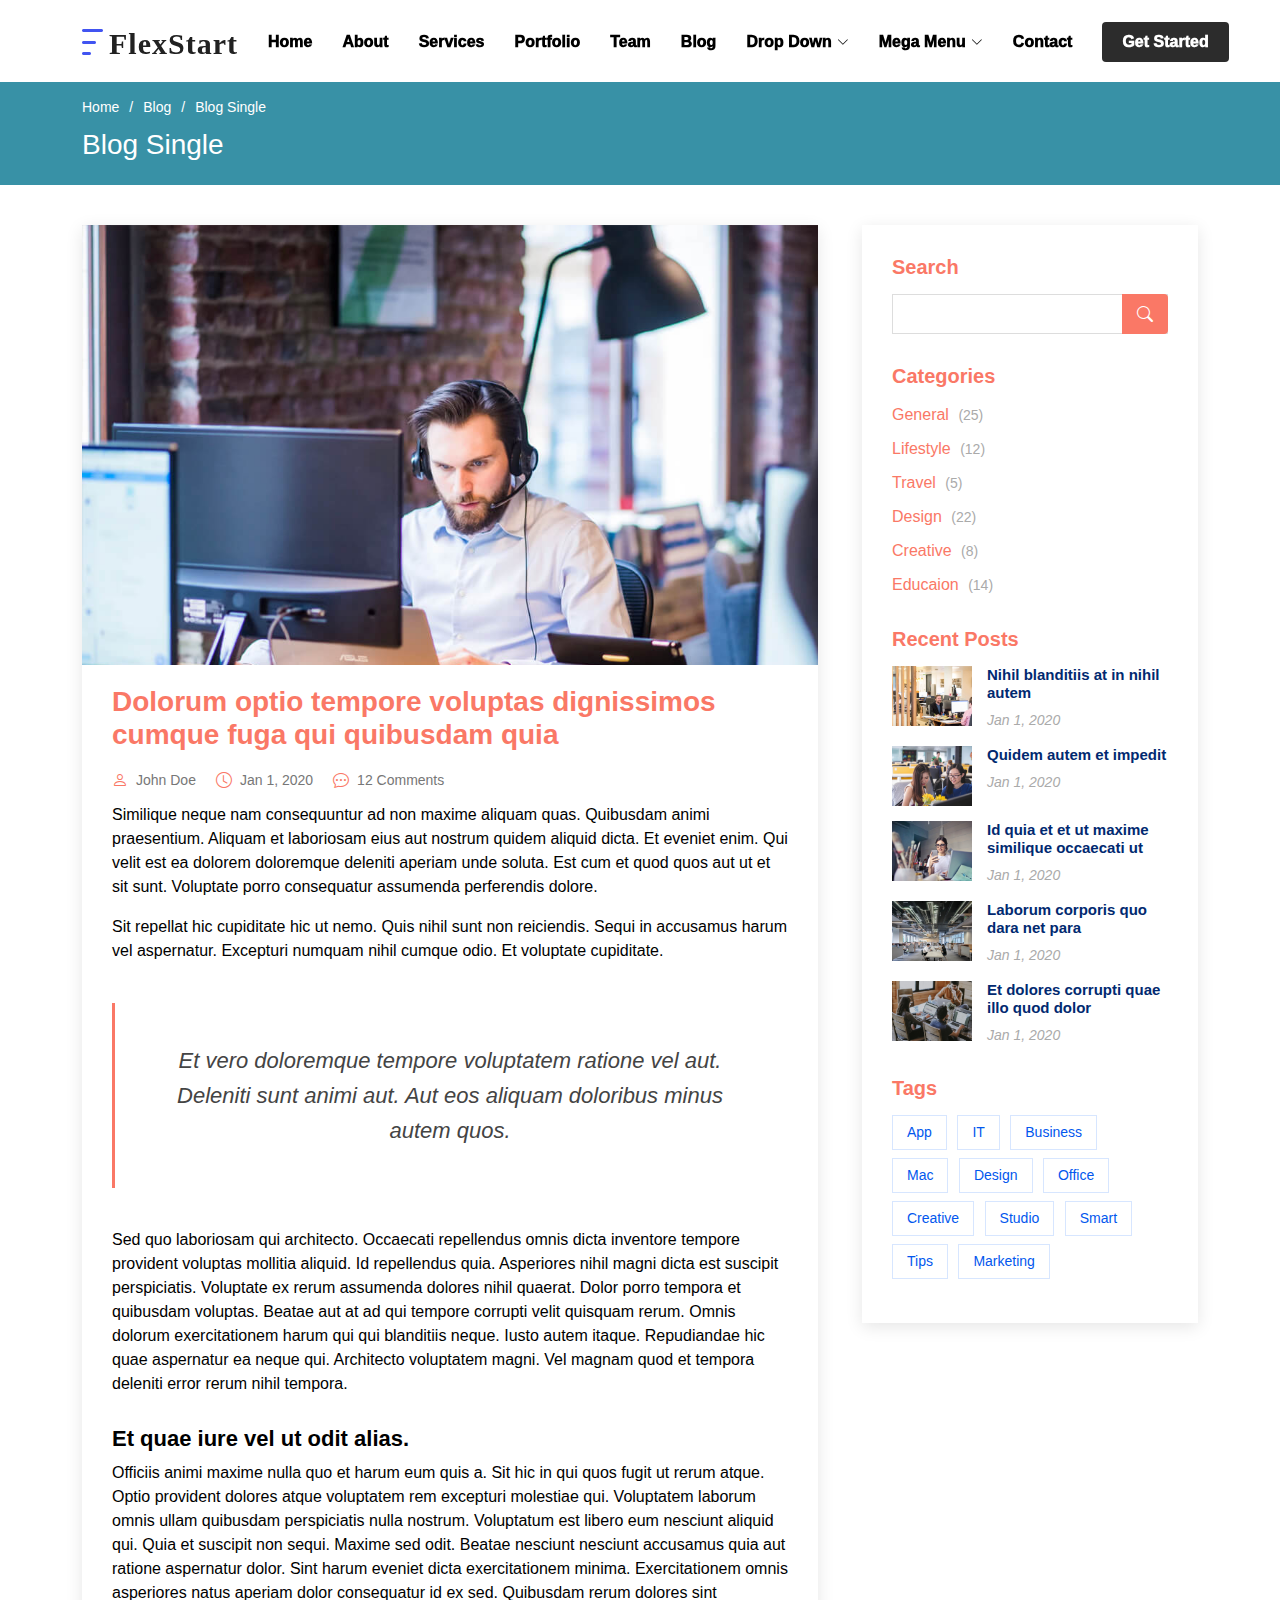
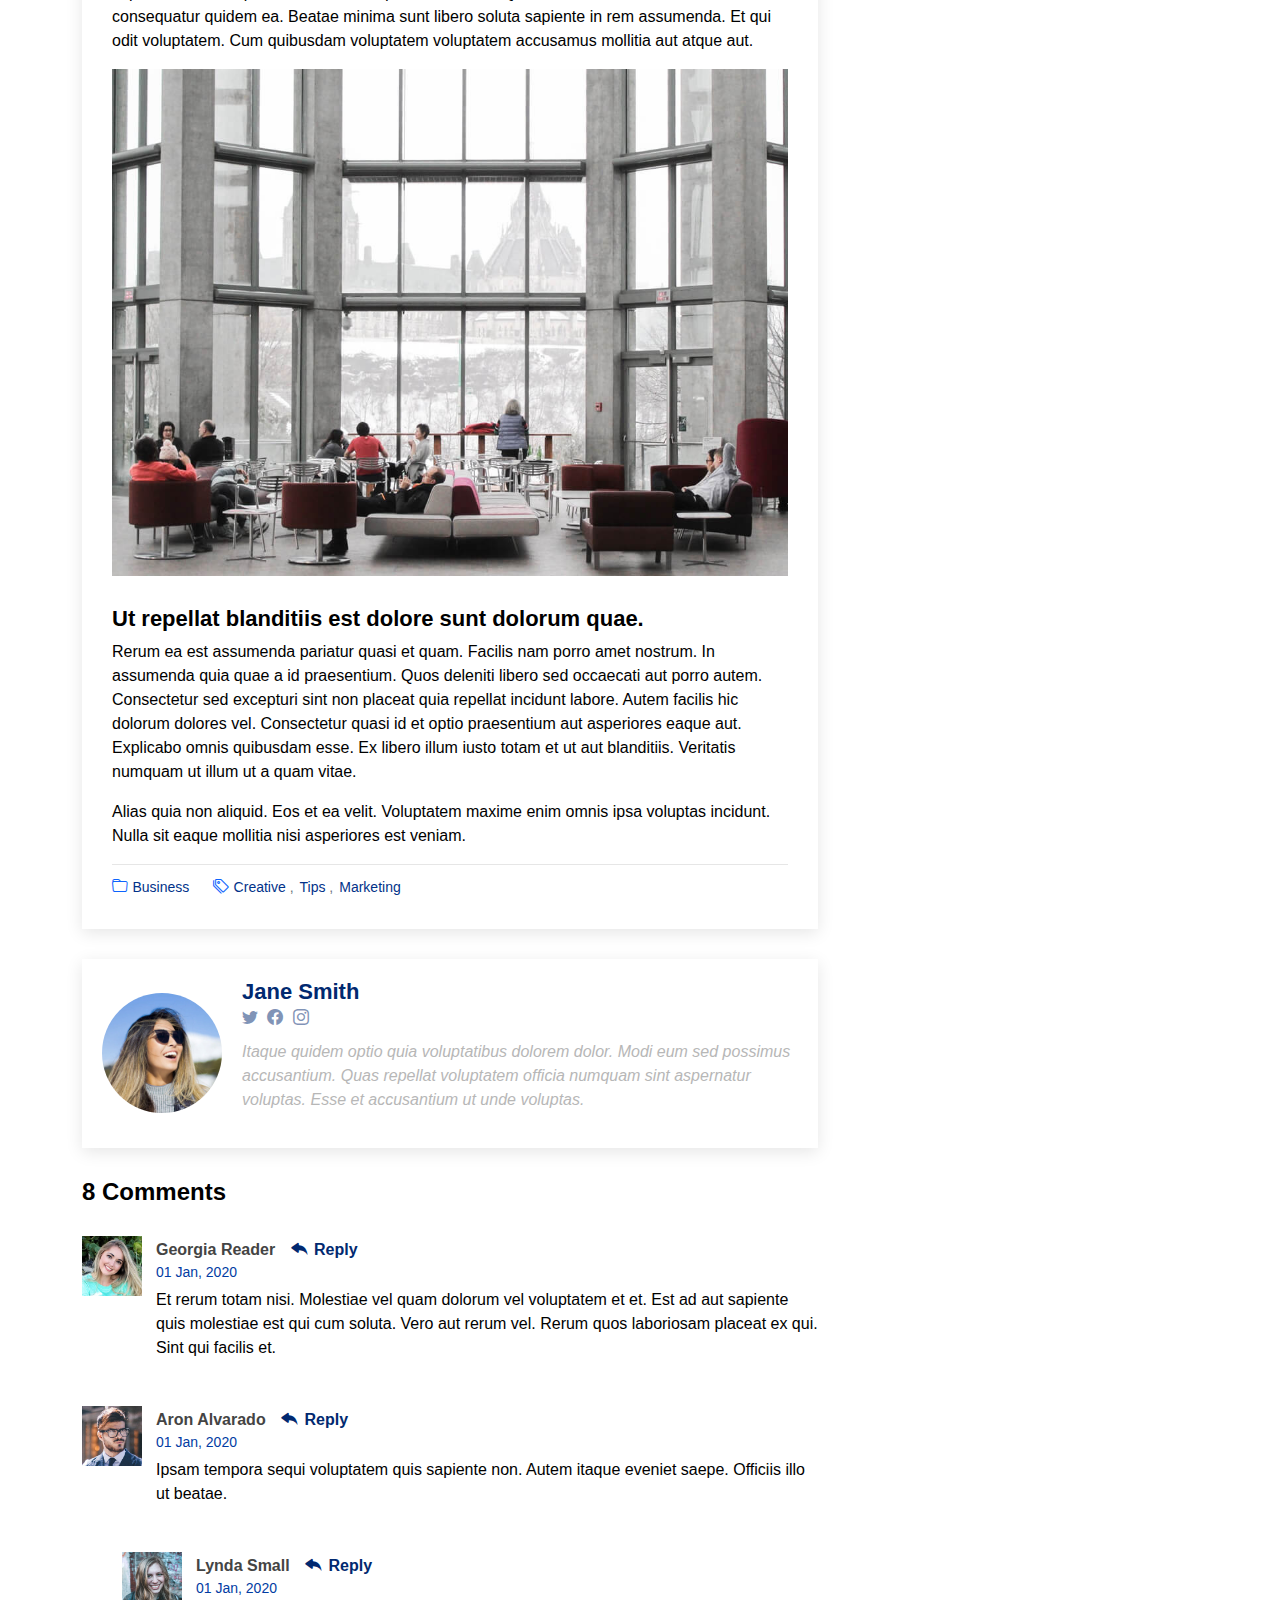
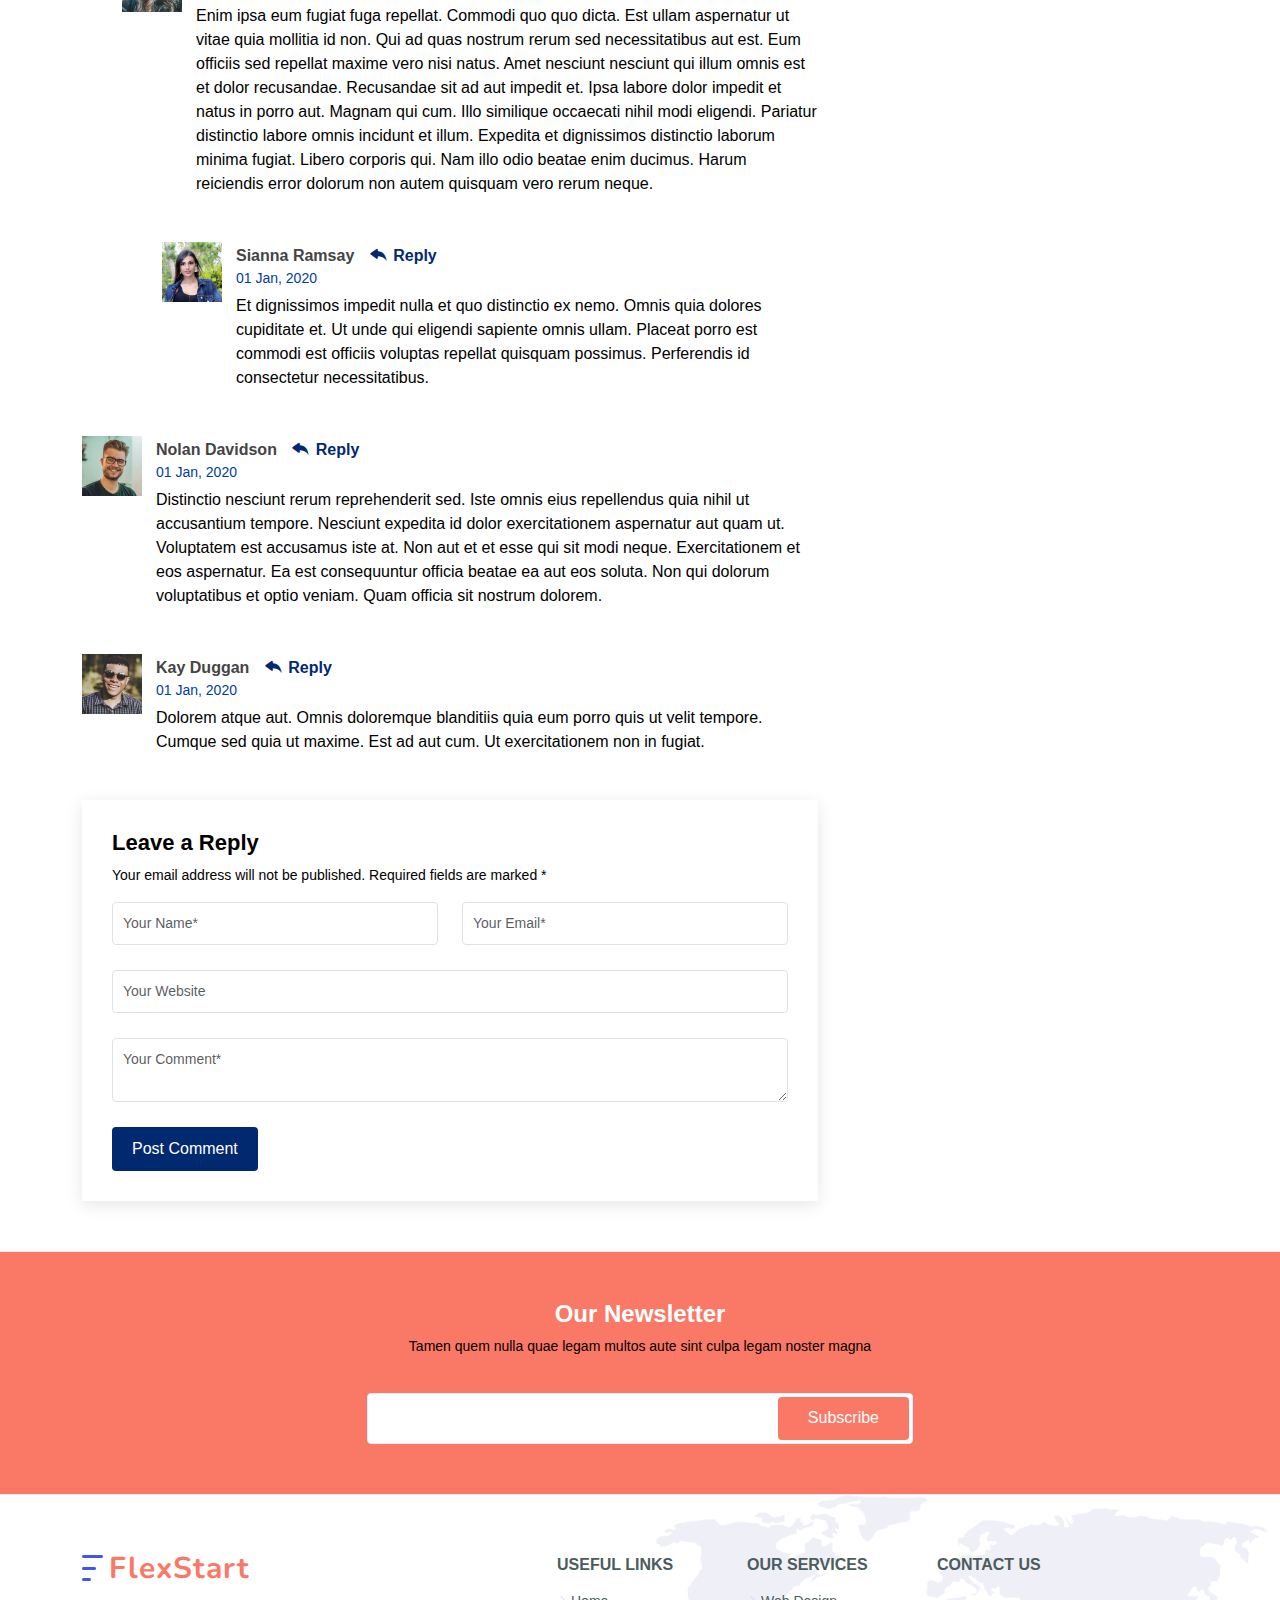
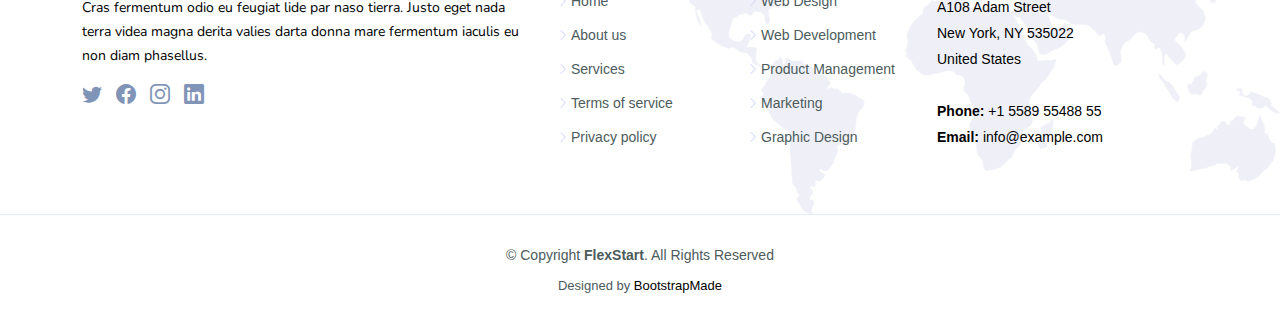
<file: blog-single.html>
<!DOCTYPE html>
<html lang="en">

<head>
  <meta charset="utf-8">
  <meta content="width=device-width, initial-scale=1.0" name="viewport">

  <title>Blog Single - FlexStart Bootstrap Template</title>
  <meta content="" name="description">
  <meta content="" name="keywords">

  <!-- Favicons -->
  <link href="assets/img/favicon.png" rel="icon">
  <link href="assets/img/apple-touch-icon.png" rel="apple-touch-icon">

  <!-- Google Fonts -->
  <link href="https://fonts.googleapis.com/css?family=Open+Sans:300,300i,400,400i,600,600i,700,700i|Nunito:300,300i,400,400i,600,600i,700,700i|Poppins:300,300i,400,400i,500,500i,600,600i,700,700i" rel="stylesheet">

  <!-- Vendor CSS Files -->
  <link href="assets/vendor/aos/aos.css" rel="stylesheet">
  <link href="assets/vendor/bootstrap/css/bootstrap.min.css" rel="stylesheet">
  <link href="assets/vendor/bootstrap-icons/bootstrap-icons.css" rel="stylesheet">
  <link href="assets/vendor/glightbox/css/glightbox.min.css" rel="stylesheet">
  <link href="assets/vendor/remixicon/remixicon.css" rel="stylesheet">
  <link href="assets/vendor/swiper/swiper-bundle.min.css" rel="stylesheet">

  <!-- Template Main CSS File -->
  <link href="assets/css/style.css" rel="stylesheet">

  <!-- =======================================================
  * Template Name: FlexStart
  * Updated: Jul 27 2023 with Bootstrap v5.3.1
  * Template URL: https://bootstrapmade.com/flexstart-bootstrap-startup-template/
  * Author: BootstrapMade.com
  * License: https://bootstrapmade.com/license/
  ======================================================== -->
</head>

<body>

  <!-- ======= Header ======= -->
  <header id="header" class="header fixed-top">
    <div class="container-fluid container-xl d-flex align-items-center justify-content-between">

      <a href="index.html" class="logo d-flex align-items-center">
        <img src="assets/img/logo.png" alt="">
        <span>FlexStart</span>
      </a>

      <nav id="navbar" class="navbar">
        <ul>
          <li><a class="nav-link scrollto " href="#hero">Home</a></li>
          <li><a class="nav-link scrollto" href="#about">About</a></li>
          <li><a class="nav-link scrollto" href="#services">Services</a></li>
          <li><a class="nav-link scrollto" href="#portfolio">Portfolio</a></li>
          <li><a class="nav-link scrollto" href="#team">Team</a></li>
          <li><a class="active" href="blog.html">Blog</a></li>
          <li class="dropdown"><a href="#"><span>Drop Down</span> <i class="bi bi-chevron-down"></i></a>
            <ul>
              <li><a href="#">Drop Down 1</a></li>
              <li class="dropdown"><a href="#"><span>Deep Drop Down</span> <i class="bi bi-chevron-right"></i></a>
                <ul>
                  <li><a href="#">Deep Drop Down 1</a></li>
                  <li><a href="#">Deep Drop Down 2</a></li>
                  <li><a href="#">Deep Drop Down 3</a></li>
                  <li><a href="#">Deep Drop Down 4</a></li>
                  <li><a href="#">Deep Drop Down 5</a></li>
                </ul>
              </li>
              <li><a href="#">Drop Down 2</a></li>
              <li><a href="#">Drop Down 3</a></li>
              <li><a href="#">Drop Down 4</a></li>
            </ul>
          </li>

          <li class="dropdown megamenu"><a href="#"><span>Mega Menu</span> <i class="bi bi-chevron-down"></i></a>
            <ul>
              <li>
                <a href="#">Column 1 link 1</a>
                <a href="#">Column 1 link 2</a>
                <a href="#">Column 1 link 3</a>
              </li>
              <li>
                <a href="#">Column 2 link 1</a>
                <a href="#">Column 2 link 2</a>
                <a href="#">Column 3 link 3</a>
              </li>
              <li>
                <a href="#">Column 3 link 1</a>
                <a href="#">Column 3 link 2</a>
                <a href="#">Column 3 link 3</a>
              </li>
              <li>
                <a href="#">Column 4 link 1</a>
                <a href="#">Column 4 link 2</a>
                <a href="#">Column 4 link 3</a>
              </li>
            </ul>
          </li>

          <li><a class="nav-link scrollto" href="#contact">Contact</a></li>
          <li><a class="getstarted scrollto" href="#about">Get Started</a></li>
        </ul>
        <i class="bi bi-list mobile-nav-toggle"></i>
      </nav><!-- .navbar -->

    </div>
  </header><!-- End Header -->

  <main id="main">

    <!-- ======= Breadcrumbs ======= -->
    <section class="breadcrumbs">
      <div class="container">

        <ol>
          <li><a href="index.html">Home</a></li>
          <li><a href="blog.html">Blog</a></li>
          <li>Blog Single</li>
        </ol>
        <h2>Blog Single</h2>

      </div>
    </section><!-- End Breadcrumbs -->

    <!-- ======= Blog Single Section ======= -->
    <section id="blog" class="blog">
      <div class="container" data-aos="fade-up">

        <div class="row">

          <div class="col-lg-8 entries">

            <article class="entry entry-single">

              <div class="entry-img">
                <img src="assets/img/blog/blog-1.jpg" alt="" class="img-fluid">
              </div>

              <h2 class="entry-title">
                <a href="blog-single.html">Dolorum optio tempore voluptas dignissimos cumque fuga qui quibusdam quia</a>
              </h2>

              <div class="entry-meta">
                <ul>
                  <li class="d-flex align-items-center"><i class="bi bi-person"></i> <a href="blog-single.html">John Doe</a></li>
                  <li class="d-flex align-items-center"><i class="bi bi-clock"></i> <a href="blog-single.html"><time datetime="2020-01-01">Jan 1, 2020</time></a></li>
                  <li class="d-flex align-items-center"><i class="bi bi-chat-dots"></i> <a href="blog-single.html">12 Comments</a></li>
                </ul>
              </div>

              <div class="entry-content">
                <p>
                  Similique neque nam consequuntur ad non maxime aliquam quas. Quibusdam animi praesentium. Aliquam et laboriosam eius aut nostrum quidem aliquid dicta.
                  Et eveniet enim. Qui velit est ea dolorem doloremque deleniti aperiam unde soluta. Est cum et quod quos aut ut et sit sunt. Voluptate porro consequatur assumenda perferendis dolore.
                </p>

                <p>
                  Sit repellat hic cupiditate hic ut nemo. Quis nihil sunt non reiciendis. Sequi in accusamus harum vel aspernatur. Excepturi numquam nihil cumque odio. Et voluptate cupiditate.
                </p>

                <blockquote>
                  <p>
                    Et vero doloremque tempore voluptatem ratione vel aut. Deleniti sunt animi aut. Aut eos aliquam doloribus minus autem quos.
                  </p>
                </blockquote>

                <p>
                  Sed quo laboriosam qui architecto. Occaecati repellendus omnis dicta inventore tempore provident voluptas mollitia aliquid. Id repellendus quia. Asperiores nihil magni dicta est suscipit perspiciatis. Voluptate ex rerum assumenda dolores nihil quaerat.
                  Dolor porro tempora et quibusdam voluptas. Beatae aut at ad qui tempore corrupti velit quisquam rerum. Omnis dolorum exercitationem harum qui qui blanditiis neque.
                  Iusto autem itaque. Repudiandae hic quae aspernatur ea neque qui. Architecto voluptatem magni. Vel magnam quod et tempora deleniti error rerum nihil tempora.
                </p>

                <h3>Et quae iure vel ut odit alias.</h3>
                <p>
                  Officiis animi maxime nulla quo et harum eum quis a. Sit hic in qui quos fugit ut rerum atque. Optio provident dolores atque voluptatem rem excepturi molestiae qui. Voluptatem laborum omnis ullam quibusdam perspiciatis nulla nostrum. Voluptatum est libero eum nesciunt aliquid qui.
                  Quia et suscipit non sequi. Maxime sed odit. Beatae nesciunt nesciunt accusamus quia aut ratione aspernatur dolor. Sint harum eveniet dicta exercitationem minima. Exercitationem omnis asperiores natus aperiam dolor consequatur id ex sed. Quibusdam rerum dolores sint consequatur quidem ea.
                  Beatae minima sunt libero soluta sapiente in rem assumenda. Et qui odit voluptatem. Cum quibusdam voluptatem voluptatem accusamus mollitia aut atque aut.
                </p>
                <img src="assets/img/blog/blog-inside-post.jpg" class="img-fluid" alt="">

                <h3>Ut repellat blanditiis est dolore sunt dolorum quae.</h3>
                <p>
                  Rerum ea est assumenda pariatur quasi et quam. Facilis nam porro amet nostrum. In assumenda quia quae a id praesentium. Quos deleniti libero sed occaecati aut porro autem. Consectetur sed excepturi sint non placeat quia repellat incidunt labore. Autem facilis hic dolorum dolores vel.
                  Consectetur quasi id et optio praesentium aut asperiores eaque aut. Explicabo omnis quibusdam esse. Ex libero illum iusto totam et ut aut blanditiis. Veritatis numquam ut illum ut a quam vitae.
                </p>
                <p>
                  Alias quia non aliquid. Eos et ea velit. Voluptatem maxime enim omnis ipsa voluptas incidunt. Nulla sit eaque mollitia nisi asperiores est veniam.
                </p>

              </div>

              <div class="entry-footer">
                <i class="bi bi-folder"></i>
                <ul class="cats">
                  <li><a href="#">Business</a></li>
                </ul>

                <i class="bi bi-tags"></i>
                <ul class="tags">
                  <li><a href="#">Creative</a></li>
                  <li><a href="#">Tips</a></li>
                  <li><a href="#">Marketing</a></li>
                </ul>
              </div>

            </article><!-- End blog entry -->

            <div class="blog-author d-flex align-items-center">
              <img src="assets/img/blog/blog-author.jpg" class="rounded-circle float-left" alt="">
              <div>
                <h4>Jane Smith</h4>
                <div class="social-links">
                  <a href="https://twitters.com/#"><i class="bi bi-twitter"></i></a>
                  <a href="https://facebook.com/#"><i class="bi bi-facebook"></i></a>
                  <a href="https://instagram.com/#"><i class="biu bi-instagram"></i></a>
                </div>
                <p>
                  Itaque quidem optio quia voluptatibus dolorem dolor. Modi eum sed possimus accusantium. Quas repellat voluptatem officia numquam sint aspernatur voluptas. Esse et accusantium ut unde voluptas.
                </p>
              </div>
            </div><!-- End blog author bio -->

            <div class="blog-comments">

              <h4 class="comments-count">8 Comments</h4>

              <div id="comment-1" class="comment">
                <div class="d-flex">
                  <div class="comment-img"><img src="assets/img/blog/comments-1.jpg" alt=""></div>
                  <div>
                    <h5><a href="">Georgia Reader</a> <a href="#" class="reply"><i class="bi bi-reply-fill"></i> Reply</a></h5>
                    <time datetime="2020-01-01">01 Jan, 2020</time>
                    <p>
                      Et rerum totam nisi. Molestiae vel quam dolorum vel voluptatem et et. Est ad aut sapiente quis molestiae est qui cum soluta.
                      Vero aut rerum vel. Rerum quos laboriosam placeat ex qui. Sint qui facilis et.
                    </p>
                  </div>
                </div>
              </div><!-- End comment #1 -->

              <div id="comment-2" class="comment">
                <div class="d-flex">
                  <div class="comment-img"><img src="assets/img/blog/comments-2.jpg" alt=""></div>
                  <div>
                    <h5><a href="">Aron Alvarado</a> <a href="#" class="reply"><i class="bi bi-reply-fill"></i> Reply</a></h5>
                    <time datetime="2020-01-01">01 Jan, 2020</time>
                    <p>
                      Ipsam tempora sequi voluptatem quis sapiente non. Autem itaque eveniet saepe. Officiis illo ut beatae.
                    </p>
                  </div>
                </div>

                <div id="comment-reply-1" class="comment comment-reply">
                  <div class="d-flex">
                    <div class="comment-img"><img src="assets/img/blog/comments-3.jpg" alt=""></div>
                    <div>
                      <h5><a href="">Lynda Small</a> <a href="#" class="reply"><i class="bi bi-reply-fill"></i> Reply</a></h5>
                      <time datetime="2020-01-01">01 Jan, 2020</time>
                      <p>
                        Enim ipsa eum fugiat fuga repellat. Commodi quo quo dicta. Est ullam aspernatur ut vitae quia mollitia id non. Qui ad quas nostrum rerum sed necessitatibus aut est. Eum officiis sed repellat maxime vero nisi natus. Amet nesciunt nesciunt qui illum omnis est et dolor recusandae.

                        Recusandae sit ad aut impedit et. Ipsa labore dolor impedit et natus in porro aut. Magnam qui cum. Illo similique occaecati nihil modi eligendi. Pariatur distinctio labore omnis incidunt et illum. Expedita et dignissimos distinctio laborum minima fugiat.

                        Libero corporis qui. Nam illo odio beatae enim ducimus. Harum reiciendis error dolorum non autem quisquam vero rerum neque.
                      </p>
                    </div>
                  </div>

                  <div id="comment-reply-2" class="comment comment-reply">
                    <div class="d-flex">
                      <div class="comment-img"><img src="assets/img/blog/comments-4.jpg" alt=""></div>
                      <div>
                        <h5><a href="">Sianna Ramsay</a> <a href="#" class="reply"><i class="bi bi-reply-fill"></i> Reply</a></h5>
                        <time datetime="2020-01-01">01 Jan, 2020</time>
                        <p>
                          Et dignissimos impedit nulla et quo distinctio ex nemo. Omnis quia dolores cupiditate et. Ut unde qui eligendi sapiente omnis ullam. Placeat porro est commodi est officiis voluptas repellat quisquam possimus. Perferendis id consectetur necessitatibus.
                        </p>
                      </div>
                    </div>

                  </div><!-- End comment reply #2-->

                </div><!-- End comment reply #1-->

              </div><!-- End comment #2-->

              <div id="comment-3" class="comment">
                <div class="d-flex">
                  <div class="comment-img"><img src="assets/img/blog/comments-5.jpg" alt=""></div>
                  <div>
                    <h5><a href="">Nolan Davidson</a> <a href="#" class="reply"><i class="bi bi-reply-fill"></i> Reply</a></h5>
                    <time datetime="2020-01-01">01 Jan, 2020</time>
                    <p>
                      Distinctio nesciunt rerum reprehenderit sed. Iste omnis eius repellendus quia nihil ut accusantium tempore. Nesciunt expedita id dolor exercitationem aspernatur aut quam ut. Voluptatem est accusamus iste at.
                      Non aut et et esse qui sit modi neque. Exercitationem et eos aspernatur. Ea est consequuntur officia beatae ea aut eos soluta. Non qui dolorum voluptatibus et optio veniam. Quam officia sit nostrum dolorem.
                    </p>
                  </div>
                </div>

              </div><!-- End comment #3 -->

              <div id="comment-4" class="comment">
                <div class="d-flex">
                  <div class="comment-img"><img src="assets/img/blog/comments-6.jpg" alt=""></div>
                  <div>
                    <h5><a href="">Kay Duggan</a> <a href="#" class="reply"><i class="bi bi-reply-fill"></i> Reply</a></h5>
                    <time datetime="2020-01-01">01 Jan, 2020</time>
                    <p>
                      Dolorem atque aut. Omnis doloremque blanditiis quia eum porro quis ut velit tempore. Cumque sed quia ut maxime. Est ad aut cum. Ut exercitationem non in fugiat.
                    </p>
                  </div>
                </div>

              </div><!-- End comment #4 -->

              <div class="reply-form">
                <h4>Leave a Reply</h4>
                <p>Your email address will not be published. Required fields are marked * </p>
                <form action="">
                  <div class="row">
                    <div class="col-md-6 form-group">
                      <input name="name" type="text" class="form-control" placeholder="Your Name*">
                    </div>
                    <div class="col-md-6 form-group">
                      <input name="email" type="text" class="form-control" placeholder="Your Email*">
                    </div>
                  </div>
                  <div class="row">
                    <div class="col form-group">
                      <input name="website" type="text" class="form-control" placeholder="Your Website">
                    </div>
                  </div>
                  <div class="row">
                    <div class="col form-group">
                      <textarea name="comment" class="form-control" placeholder="Your Comment*"></textarea>
                    </div>
                  </div>
                  <button type="submit" class="btn btn-primary">Post Comment</button>

                </form>

              </div>

            </div><!-- End blog comments -->

          </div><!-- End blog entries list -->

          <div class="col-lg-4">

            <div class="sidebar">

              <h3 class="sidebar-title">Search</h3>
              <div class="sidebar-item search-form">
                <form action="">
                  <input type="text">
                  <button type="submit"><i class="bi bi-search"></i></button>
                </form>
              </div><!-- End sidebar search formn-->

              <h3 class="sidebar-title">Categories</h3>
              <div class="sidebar-item categories">
                <ul>
                  <li><a href="#">General <span>(25)</span></a></li>
                  <li><a href="#">Lifestyle <span>(12)</span></a></li>
                  <li><a href="#">Travel <span>(5)</span></a></li>
                  <li><a href="#">Design <span>(22)</span></a></li>
                  <li><a href="#">Creative <span>(8)</span></a></li>
                  <li><a href="#">Educaion <span>(14)</span></a></li>
                </ul>
              </div><!-- End sidebar categories-->

              <h3 class="sidebar-title">Recent Posts</h3>
              <div class="sidebar-item recent-posts">
                <div class="post-item clearfix">
                  <img src="assets/img/blog/blog-recent-1.jpg" alt="">
                  <h4><a href="blog-single.html">Nihil blanditiis at in nihil autem</a></h4>
                  <time datetime="2020-01-01">Jan 1, 2020</time>
                </div>

                <div class="post-item clearfix">
                  <img src="assets/img/blog/blog-recent-2.jpg" alt="">
                  <h4><a href="blog-single.html">Quidem autem et impedit</a></h4>
                  <time datetime="2020-01-01">Jan 1, 2020</time>
                </div>

                <div class="post-item clearfix">
                  <img src="assets/img/blog/blog-recent-3.jpg" alt="">
                  <h4><a href="blog-single.html">Id quia et et ut maxime similique occaecati ut</a></h4>
                  <time datetime="2020-01-01">Jan 1, 2020</time>
                </div>

                <div class="post-item clearfix">
                  <img src="assets/img/blog/blog-recent-4.jpg" alt="">
                  <h4><a href="blog-single.html">Laborum corporis quo dara net para</a></h4>
                  <time datetime="2020-01-01">Jan 1, 2020</time>
                </div>

                <div class="post-item clearfix">
                  <img src="assets/img/blog/blog-recent-5.jpg" alt="">
                  <h4><a href="blog-single.html">Et dolores corrupti quae illo quod dolor</a></h4>
                  <time datetime="2020-01-01">Jan 1, 2020</time>
                </div>

              </div><!-- End sidebar recent posts-->

              <h3 class="sidebar-title">Tags</h3>
              <div class="sidebar-item tags">
                <ul>
                  <li><a href="#">App</a></li>
                  <li><a href="#">IT</a></li>
                  <li><a href="#">Business</a></li>
                  <li><a href="#">Mac</a></li>
                  <li><a href="#">Design</a></li>
                  <li><a href="#">Office</a></li>
                  <li><a href="#">Creative</a></li>
                  <li><a href="#">Studio</a></li>
                  <li><a href="#">Smart</a></li>
                  <li><a href="#">Tips</a></li>
                  <li><a href="#">Marketing</a></li>
                </ul>
              </div><!-- End sidebar tags-->

            </div><!-- End sidebar -->

          </div><!-- End blog sidebar -->

        </div>

      </div>
    </section><!-- End Blog Single Section -->

  </main><!-- End #main -->

  <!-- ======= Footer ======= -->
  <footer id="footer" class="footer">

    <div class="footer-newsletter">
      <div class="container">
        <div class="row justify-content-center">
          <div class="col-lg-12 text-center">
            <h4>Our Newsletter</h4>
            <p>Tamen quem nulla quae legam multos aute sint culpa legam noster magna</p>
          </div>
          <div class="col-lg-6">
            <form action="" method="post">
              <input type="email" name="email"><input type="submit" value="Subscribe">
            </form>
          </div>
        </div>
      </div>
    </div>

    <div class="footer-top">
      <div class="container">
        <div class="row gy-4">
          <div class="col-lg-5 col-md-12 footer-info">
            <a href="index.html" class="logo d-flex align-items-center">
              <img src="assets/img/logo.png" alt="">
              <span>FlexStart</span>
            </a>
            <p>Cras fermentum odio eu feugiat lide par naso tierra. Justo eget nada terra videa magna derita valies darta donna mare fermentum iaculis eu non diam phasellus.</p>
            <div class="social-links mt-3">
              <a href="#" class="twitter"><i class="bi bi-twitter"></i></a>
              <a href="#" class="facebook"><i class="bi bi-facebook"></i></a>
              <a href="#" class="instagram"><i class="bi bi-instagram"></i></a>
              <a href="#" class="linkedin"><i class="bi bi-linkedin"></i></a>
            </div>
          </div>

          <div class="col-lg-2 col-6 footer-links">
            <h4>Useful Links</h4>
            <ul>
              <li><i class="bi bi-chevron-right"></i> <a href="#">Home</a></li>
              <li><i class="bi bi-chevron-right"></i> <a href="#">About us</a></li>
              <li><i class="bi bi-chevron-right"></i> <a href="#">Services</a></li>
              <li><i class="bi bi-chevron-right"></i> <a href="#">Terms of service</a></li>
              <li><i class="bi bi-chevron-right"></i> <a href="#">Privacy policy</a></li>
            </ul>
          </div>

          <div class="col-lg-2 col-6 footer-links">
            <h4>Our Services</h4>
            <ul>
              <li><i class="bi bi-chevron-right"></i> <a href="#">Web Design</a></li>
              <li><i class="bi bi-chevron-right"></i> <a href="#">Web Development</a></li>
              <li><i class="bi bi-chevron-right"></i> <a href="#">Product Management</a></li>
              <li><i class="bi bi-chevron-right"></i> <a href="#">Marketing</a></li>
              <li><i class="bi bi-chevron-right"></i> <a href="#">Graphic Design</a></li>
            </ul>
          </div>

          <div class="col-lg-3 col-md-12 footer-contact text-center text-md-start">
            <h4>Contact Us</h4>
            <p>
              A108 Adam Street <br>
              New York, NY 535022<br>
              United States <br><br>
              <strong>Phone:</strong> +1 5589 55488 55<br>
              <strong>Email:</strong> info@example.com<br>
            </p>

          </div>

        </div>
      </div>
    </div>

    <div class="container">
      <div class="copyright">
        &copy; Copyright <strong><span>FlexStart</span></strong>. All Rights Reserved
      </div>
      <div class="credits">
        <!-- All the links in the footer should remain intact. -->
        <!-- You can delete the links only if you purchased the pro version. -->
        <!-- Licensing information: https://bootstrapmade.com/license/ -->
        <!-- Purchase the pro version with working PHP/AJAX contact form: https://bootstrapmade.com/flexstart-bootstrap-startup-template/ -->
        Designed by <a href="https://bootstrapmade.com/">BootstrapMade</a>
      </div>
    </div>
  </footer><!-- End Footer -->

  <a href="#" class="back-to-top d-flex align-items-center justify-content-center"><i class="bi bi-arrow-up-short"></i></a>

  <!-- Vendor JS Files -->
  <script src="assets/vendor/purecounter/purecounter_vanilla.js"></script>
  <script src="assets/vendor/aos/aos.js"></script>
  <script src="assets/vendor/bootstrap/js/bootstrap.bundle.min.js"></script>
  <script src="assets/vendor/glightbox/js/glightbox.min.js"></script>
  <script src="assets/vendor/isotope-layout/isotope.pkgd.min.js"></script>
  <script src="assets/vendor/swiper/swiper-bundle.min.js"></script>
  <script src="assets/vendor/php-email-form/validate.js"></script>

  <!-- Template Main JS File -->
  <script src="assets/js/main.js"></script>

</body>

</html>
</file>
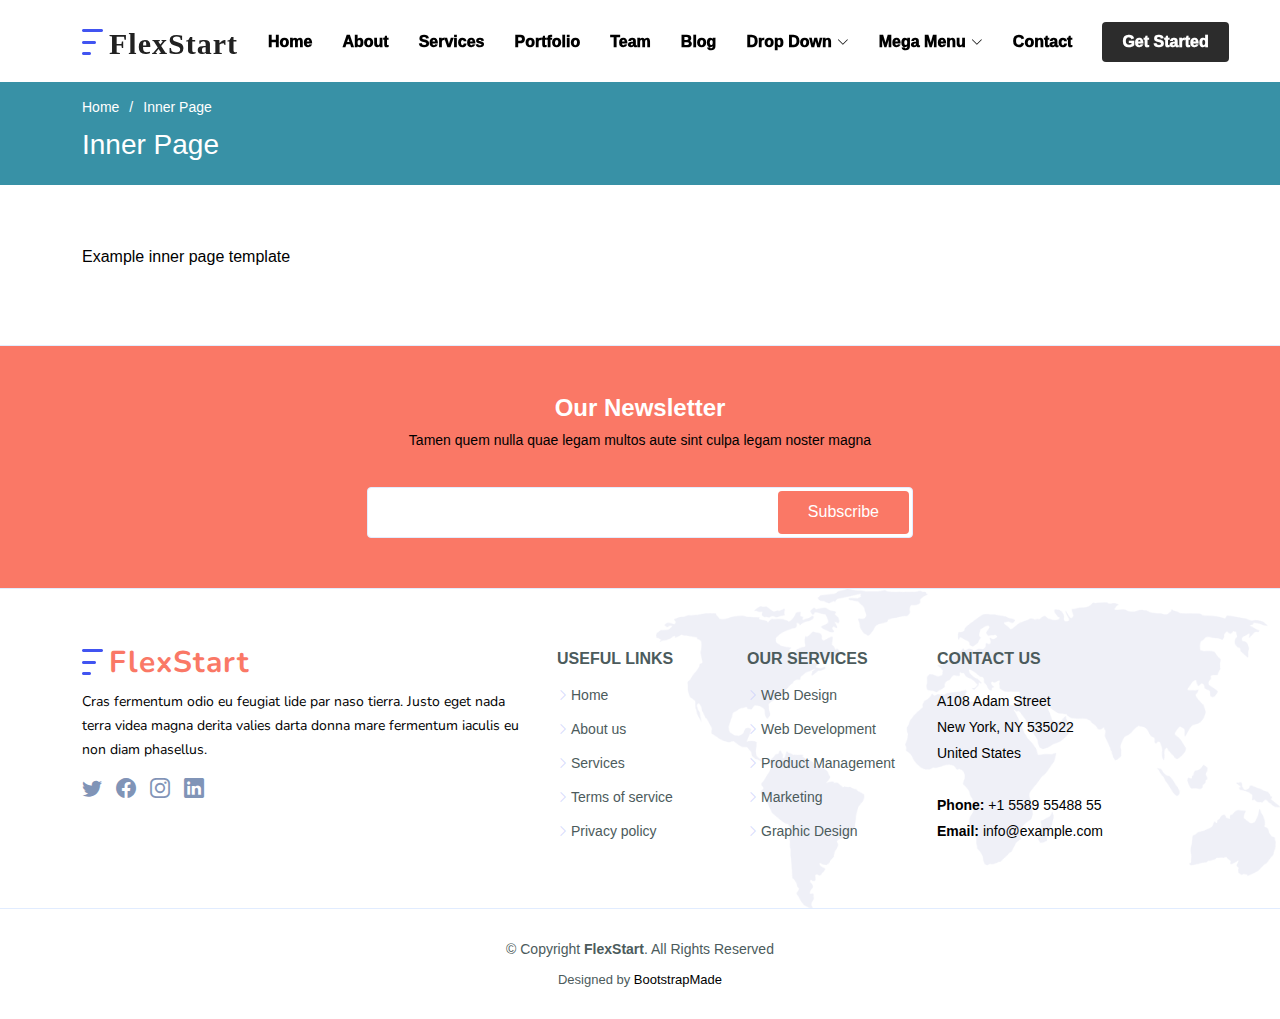
<file: inner-page.html>
<!DOCTYPE html>
<html lang="en">

<head>
  <meta charset="utf-8">
  <meta content="width=device-width, initial-scale=1.0" name="viewport">

  <title>Inner Page - FlexStart Bootstrap Template</title>
  <meta content="" name="description">
  <meta content="" name="keywords">

  <!-- Favicons -->
  <link href="assets/img/favicon.png" rel="icon">
  <link href="assets/img/apple-touch-icon.png" rel="apple-touch-icon">

  <!-- Google Fonts -->
  <link href="https://fonts.googleapis.com/css?family=Open+Sans:300,300i,400,400i,600,600i,700,700i|Nunito:300,300i,400,400i,600,600i,700,700i|Poppins:300,300i,400,400i,500,500i,600,600i,700,700i" rel="stylesheet">

  <!-- Vendor CSS Files -->
  <link href="assets/vendor/aos/aos.css" rel="stylesheet">
  <link href="assets/vendor/bootstrap/css/bootstrap.min.css" rel="stylesheet">
  <link href="assets/vendor/bootstrap-icons/bootstrap-icons.css" rel="stylesheet">
  <link href="assets/vendor/glightbox/css/glightbox.min.css" rel="stylesheet">
  <link href="assets/vendor/remixicon/remixicon.css" rel="stylesheet">
  <link href="assets/vendor/swiper/swiper-bundle.min.css" rel="stylesheet">

  <!-- Template Main CSS File -->
  <link href="assets/css/style.css" rel="stylesheet">

  <!-- =======================================================
  * Template Name: FlexStart
  * Updated: Jul 27 2023 with Bootstrap v5.3.1
  * Template URL: https://bootstrapmade.com/flexstart-bootstrap-startup-template/
  * Author: BootstrapMade.com
  * License: https://bootstrapmade.com/license/
  ======================================================== -->
</head>

<body>

  <!-- ======= Header ======= -->
  <header id="header" class="header fixed-top">
    <div class="container-fluid container-xl d-flex align-items-center justify-content-between">

      <a href="index.html" class="logo d-flex align-items-center">
        <img src="assets/img/logo.png" alt="">
        <span>FlexStart</span>
      </a>

      <nav id="navbar" class="navbar">
        <ul>
          <li><a class="nav-link scrollto " href="#hero">Home</a></li>
          <li><a class="nav-link scrollto" href="#about">About</a></li>
          <li><a class="nav-link scrollto" href="#services">Services</a></li>
          <li><a class="nav-link scrollto" href="#portfolio">Portfolio</a></li>
          <li><a class="nav-link scrollto" href="#team">Team</a></li>
          <li><a href="blog.html">Blog</a></li>
          <li class="dropdown"><a href="#"><span>Drop Down</span> <i class="bi bi-chevron-down"></i></a>
            <ul>
              <li><a href="#">Drop Down 1</a></li>
              <li class="dropdown"><a href="#"><span>Deep Drop Down</span> <i class="bi bi-chevron-right"></i></a>
                <ul>
                  <li><a href="#">Deep Drop Down 1</a></li>
                  <li><a href="#">Deep Drop Down 2</a></li>
                  <li><a href="#">Deep Drop Down 3</a></li>
                  <li><a href="#">Deep Drop Down 4</a></li>
                  <li><a href="#">Deep Drop Down 5</a></li>
                </ul>
              </li>
              <li><a href="#">Drop Down 2</a></li>
              <li><a href="#">Drop Down 3</a></li>
              <li><a href="#">Drop Down 4</a></li>
            </ul>
          </li>

          <li class="dropdown megamenu"><a href="#"><span>Mega Menu</span> <i class="bi bi-chevron-down"></i></a>
            <ul>
              <li>
                <a href="#">Column 1 link 1</a>
                <a href="#">Column 1 link 2</a>
                <a href="#">Column 1 link 3</a>
              </li>
              <li>
                <a href="#">Column 2 link 1</a>
                <a href="#">Column 2 link 2</a>
                <a href="#">Column 3 link 3</a>
              </li>
              <li>
                <a href="#">Column 3 link 1</a>
                <a href="#">Column 3 link 2</a>
                <a href="#">Column 3 link 3</a>
              </li>
              <li>
                <a href="#">Column 4 link 1</a>
                <a href="#">Column 4 link 2</a>
                <a href="#">Column 4 link 3</a>
              </li>
            </ul>
          </li>

          <li><a class="nav-link scrollto" href="#contact">Contact</a></li>
          <li><a class="getstarted scrollto" href="#about">Get Started</a></li>
        </ul>
        <i class="bi bi-list mobile-nav-toggle"></i>
      </nav><!-- .navbar -->

    </div>
  </header><!-- End Header -->

  <main id="main">

    <!-- ======= Breadcrumbs ======= -->
    <section class="breadcrumbs">
      <div class="container">

        <ol>
          <li><a href="index.html">Home</a></li>
          <li>Inner Page</li>
        </ol>
        <h2>Inner Page</h2>

      </div>
    </section><!-- End Breadcrumbs -->

    <section class="inner-page">
      <div class="container">
        <p>
          Example inner page template
        </p>
      </div>
    </section>

  </main><!-- End #main -->

  <!-- ======= Footer ======= -->
  <footer id="footer" class="footer">

    <div class="footer-newsletter">
      <div class="container">
        <div class="row justify-content-center">
          <div class="col-lg-12 text-center">
            <h4>Our Newsletter</h4>
            <p>Tamen quem nulla quae legam multos aute sint culpa legam noster magna</p>
          </div>
          <div class="col-lg-6">
            <form action="" method="post">
              <input type="email" name="email"><input type="submit" value="Subscribe">
            </form>
          </div>
        </div>
      </div>
    </div>

    <div class="footer-top">
      <div class="container">
        <div class="row gy-4">
          <div class="col-lg-5 col-md-12 footer-info">
            <a href="index.html" class="logo d-flex align-items-center">
              <img src="assets/img/logo.png" alt="">
              <span>FlexStart</span>
            </a>
            <p>Cras fermentum odio eu feugiat lide par naso tierra. Justo eget nada terra videa magna derita valies darta donna mare fermentum iaculis eu non diam phasellus.</p>
            <div class="social-links mt-3">
              <a href="#" class="twitter"><i class="bi bi-twitter"></i></a>
              <a href="#" class="facebook"><i class="bi bi-facebook"></i></a>
              <a href="#" class="instagram"><i class="bi bi-instagram"></i></a>
              <a href="#" class="linkedin"><i class="bi bi-linkedin"></i></a>
            </div>
          </div>

          <div class="col-lg-2 col-6 footer-links">
            <h4>Useful Links</h4>
            <ul>
              <li><i class="bi bi-chevron-right"></i> <a href="#">Home</a></li>
              <li><i class="bi bi-chevron-right"></i> <a href="#">About us</a></li>
              <li><i class="bi bi-chevron-right"></i> <a href="#">Services</a></li>
              <li><i class="bi bi-chevron-right"></i> <a href="#">Terms of service</a></li>
              <li><i class="bi bi-chevron-right"></i> <a href="#">Privacy policy</a></li>
            </ul>
          </div>

          <div class="col-lg-2 col-6 footer-links">
            <h4>Our Services</h4>
            <ul>
              <li><i class="bi bi-chevron-right"></i> <a href="#">Web Design</a></li>
              <li><i class="bi bi-chevron-right"></i> <a href="#">Web Development</a></li>
              <li><i class="bi bi-chevron-right"></i> <a href="#">Product Management</a></li>
              <li><i class="bi bi-chevron-right"></i> <a href="#">Marketing</a></li>
              <li><i class="bi bi-chevron-right"></i> <a href="#">Graphic Design</a></li>
            </ul>
          </div>

          <div class="col-lg-3 col-md-12 footer-contact text-center text-md-start">
            <h4>Contact Us</h4>
            <p>
              A108 Adam Street <br>
              New York, NY 535022<br>
              United States <br><br>
              <strong>Phone:</strong> +1 5589 55488 55<br>
              <strong>Email:</strong> info@example.com<br>
            </p>

          </div>

        </div>
      </div>
    </div>

    <div class="container">
      <div class="copyright">
        &copy; Copyright <strong><span>FlexStart</span></strong>. All Rights Reserved
      </div>
      <div class="credits">
        <!-- All the links in the footer should remain intact. -->
        <!-- You can delete the links only if you purchased the pro version. -->
        <!-- Licensing information: https://bootstrapmade.com/license/ -->
        <!-- Purchase the pro version with working PHP/AJAX contact form: https://bootstrapmade.com/flexstart-bootstrap-startup-template/ -->
        Designed by <a href="https://bootstrapmade.com/">BootstrapMade</a>
      </div>
    </div>
  </footer><!-- End Footer -->

  <a href="#" class="back-to-top d-flex align-items-center justify-content-center"><i class="bi bi-arrow-up-short"></i></a>

  <!-- Vendor JS Files -->
  <script src="assets/vendor/purecounter/purecounter_vanilla.js"></script>
  <script src="assets/vendor/aos/aos.js"></script>
  <script src="assets/vendor/bootstrap/js/bootstrap.bundle.min.js"></script>
  <script src="assets/vendor/glightbox/js/glightbox.min.js"></script>
  <script src="assets/vendor/isotope-layout/isotope.pkgd.min.js"></script>
  <script src="assets/vendor/swiper/swiper-bundle.min.js"></script>
  <script src="assets/vendor/php-email-form/validate.js"></script>

  <!-- Template Main JS File -->
  <script src="assets/js/main.js"></script>

</body>

</html>
</file>
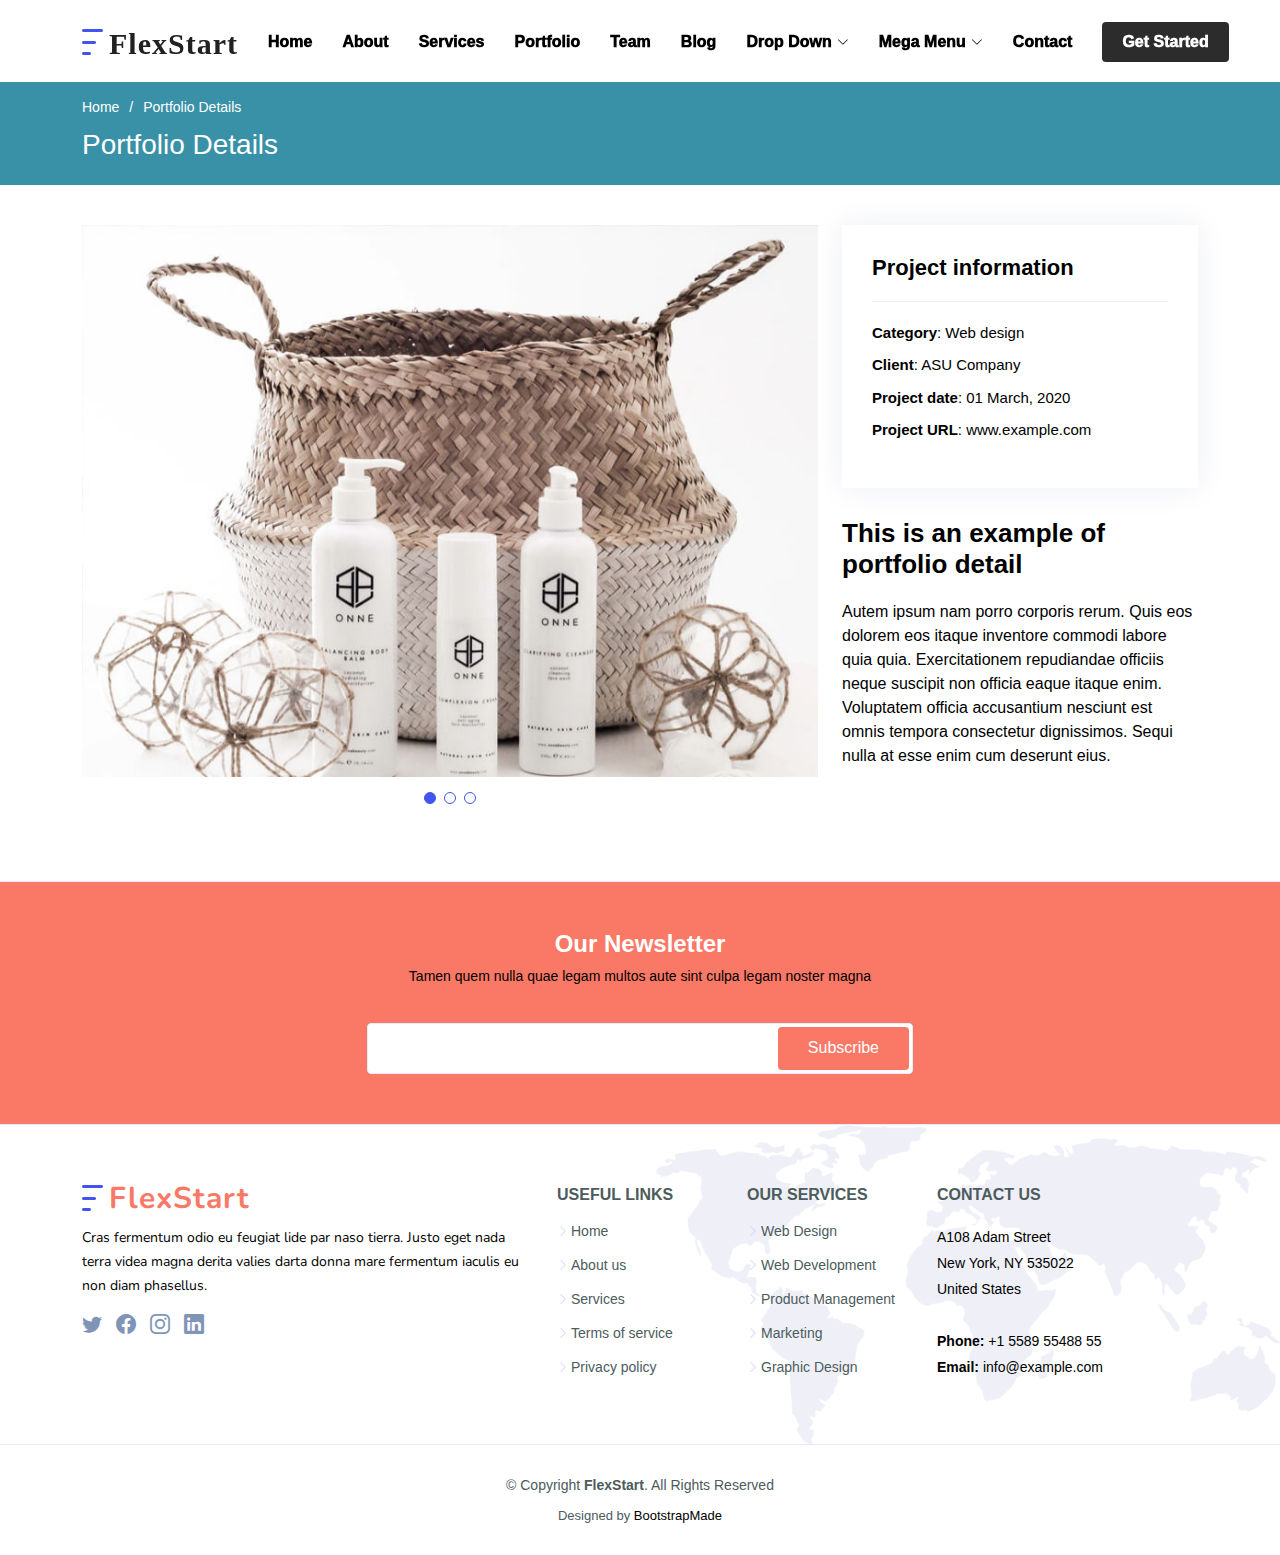
<file: portfolio-details.html>
<!DOCTYPE html>
<html lang="en">

<head>
  <meta charset="utf-8">
  <meta content="width=device-width, initial-scale=1.0" name="viewport">

  <title>Portfolio Details - FlexStart Bootstrap Template</title>
  <meta content="" name="description">
  <meta content="" name="keywords">

  <!-- Favicons -->
  <link href="assets/img/favicon.png" rel="icon">
  <link href="assets/img/apple-touch-icon.png" rel="apple-touch-icon">

  <!-- Google Fonts -->
  <link href="https://fonts.googleapis.com/css?family=Open+Sans:300,300i,400,400i,600,600i,700,700i|Nunito:300,300i,400,400i,600,600i,700,700i|Poppins:300,300i,400,400i,500,500i,600,600i,700,700i" rel="stylesheet">

  <!-- Vendor CSS Files -->
  <link href="assets/vendor/aos/aos.css" rel="stylesheet">
  <link href="assets/vendor/bootstrap/css/bootstrap.min.css" rel="stylesheet">
  <link href="assets/vendor/bootstrap-icons/bootstrap-icons.css" rel="stylesheet">
  <link href="assets/vendor/glightbox/css/glightbox.min.css" rel="stylesheet">
  <link href="assets/vendor/remixicon/remixicon.css" rel="stylesheet">
  <link href="assets/vendor/swiper/swiper-bundle.min.css" rel="stylesheet">

  <!-- Template Main CSS File -->
  <link href="assets/css/style.css" rel="stylesheet">

  <!-- =======================================================
  * Template Name: FlexStart
  * Updated: Jul 27 2023 with Bootstrap v5.3.1
  * Template URL: https://bootstrapmade.com/flexstart-bootstrap-startup-template/
  * Author: BootstrapMade.com
  * License: https://bootstrapmade.com/license/
  ======================================================== -->
</head>

<body>

  <!-- ======= Header ======= -->
  <header id="header" class="header fixed-top">
    <div class="container-fluid container-xl d-flex align-items-center justify-content-between">

      <a href="index.html" class="logo d-flex align-items-center">
        <img src="assets/img/logo.png" alt="">
        <span>FlexStart</span>
      </a>

      <nav id="navbar" class="navbar">
        <ul>
          <li><a class="nav-link scrollto " href="#hero">Home</a></li>
          <li><a class="nav-link scrollto" href="#about">About</a></li>
          <li><a class="nav-link scrollto" href="#services">Services</a></li>
          <li><a class="nav-link scrollto" href="#portfolio">Portfolio</a></li>
          <li><a class="nav-link scrollto" href="#team">Team</a></li>
          <li><a href="blog.html">Blog</a></li>
          <li class="dropdown"><a href="#"><span>Drop Down</span> <i class="bi bi-chevron-down"></i></a>
            <ul>
              <li><a href="#">Drop Down 1</a></li>
              <li class="dropdown"><a href="#"><span>Deep Drop Down</span> <i class="bi bi-chevron-right"></i></a>
                <ul>
                  <li><a href="#">Deep Drop Down 1</a></li>
                  <li><a href="#">Deep Drop Down 2</a></li>
                  <li><a href="#">Deep Drop Down 3</a></li>
                  <li><a href="#">Deep Drop Down 4</a></li>
                  <li><a href="#">Deep Drop Down 5</a></li>
                </ul>
              </li>
              <li><a href="#">Drop Down 2</a></li>
              <li><a href="#">Drop Down 3</a></li>
              <li><a href="#">Drop Down 4</a></li>
            </ul>
          </li>

          <li class="dropdown megamenu"><a href="#"><span>Mega Menu</span> <i class="bi bi-chevron-down"></i></a>
            <ul>
              <li>
                <a href="#">Column 1 link 1</a>
                <a href="#">Column 1 link 2</a>
                <a href="#">Column 1 link 3</a>
              </li>
              <li>
                <a href="#">Column 2 link 1</a>
                <a href="#">Column 2 link 2</a>
                <a href="#">Column 3 link 3</a>
              </li>
              <li>
                <a href="#">Column 3 link 1</a>
                <a href="#">Column 3 link 2</a>
                <a href="#">Column 3 link 3</a>
              </li>
              <li>
                <a href="#">Column 4 link 1</a>
                <a href="#">Column 4 link 2</a>
                <a href="#">Column 4 link 3</a>
              </li>
            </ul>
          </li>

          <li><a class="nav-link scrollto" href="#contact">Contact</a></li>
          <li><a class="getstarted scrollto" href="#about">Get Started</a></li>
        </ul>
        <i class="bi bi-list mobile-nav-toggle"></i>
      </nav><!-- .navbar -->

    </div>
  </header><!-- End Header -->

  <main id="main">

    <!-- ======= Breadcrumbs ======= -->
    <section class="breadcrumbs">
      <div class="container">

        <ol>
          <li><a href="index.html">Home</a></li>
          <li>Portfolio Details</li>
        </ol>
        <h2>Portfolio Details</h2>

      </div>
    </section><!-- End Breadcrumbs -->

    <!-- ======= Portfolio Details Section ======= -->
    <section id="portfolio-details" class="portfolio-details">
      <div class="container">

        <div class="row gy-4">

          <div class="col-lg-8">
            <div class="portfolio-details-slider swiper">
              <div class="swiper-wrapper align-items-center">

                <div class="swiper-slide">
                  <img src="assets/img/portfolio/portfolio-1.jpg" alt="">
                </div>

                <div class="swiper-slide">
                  <img src="assets/img/portfolio/portfolio-2.jpg" alt="">
                </div>

                <div class="swiper-slide">
                  <img src="assets/img/portfolio/portfolio-3.jpg" alt="">
                </div>

              </div>
              <div class="swiper-pagination"></div>
            </div>
          </div>

          <div class="col-lg-4">
            <div class="portfolio-info">
              <h3>Project information</h3>
              <ul>
                <li><strong>Category</strong>: Web design</li>
                <li><strong>Client</strong>: ASU Company</li>
                <li><strong>Project date</strong>: 01 March, 2020</li>
                <li><strong>Project URL</strong>: <a href="#">www.example.com</a></li>
              </ul>
            </div>
            <div class="portfolio-description">
              <h2>This is an example of portfolio detail</h2>
              <p>
                Autem ipsum nam porro corporis rerum. Quis eos dolorem eos itaque inventore commodi labore quia quia. Exercitationem repudiandae officiis neque suscipit non officia eaque itaque enim. Voluptatem officia accusantium nesciunt est omnis tempora consectetur dignissimos. Sequi nulla at esse enim cum deserunt eius.
              </p>
            </div>
          </div>

        </div>

      </div>
    </section><!-- End Portfolio Details Section -->

  </main><!-- End #main -->

  <!-- ======= Footer ======= -->
  <footer id="footer" class="footer">

    <div class="footer-newsletter">
      <div class="container">
        <div class="row justify-content-center">
          <div class="col-lg-12 text-center">
            <h4>Our Newsletter</h4>
            <p>Tamen quem nulla quae legam multos aute sint culpa legam noster magna</p>
          </div>
          <div class="col-lg-6">
            <form action="" method="post">
              <input type="email" name="email"><input type="submit" value="Subscribe">
            </form>
          </div>
        </div>
      </div>
    </div>

    <div class="footer-top">
      <div class="container">
        <div class="row gy-4">
          <div class="col-lg-5 col-md-12 footer-info">
            <a href="index.html" class="logo d-flex align-items-center">
              <img src="assets/img/logo.png" alt="">
              <span>FlexStart</span>
            </a>
            <p>Cras fermentum odio eu feugiat lide par naso tierra. Justo eget nada terra videa magna derita valies darta donna mare fermentum iaculis eu non diam phasellus.</p>
            <div class="social-links mt-3">
              <a href="#" class="twitter"><i class="bi bi-twitter"></i></a>
              <a href="#" class="facebook"><i class="bi bi-facebook"></i></a>
              <a href="#" class="instagram"><i class="bi bi-instagram"></i></a>
              <a href="#" class="linkedin"><i class="bi bi-linkedin"></i></a>
            </div>
          </div>

          <div class="col-lg-2 col-6 footer-links">
            <h4>Useful Links</h4>
            <ul>
              <li><i class="bi bi-chevron-right"></i> <a href="#">Home</a></li>
              <li><i class="bi bi-chevron-right"></i> <a href="#">About us</a></li>
              <li><i class="bi bi-chevron-right"></i> <a href="#">Services</a></li>
              <li><i class="bi bi-chevron-right"></i> <a href="#">Terms of service</a></li>
              <li><i class="bi bi-chevron-right"></i> <a href="#">Privacy policy</a></li>
            </ul>
          </div>

          <div class="col-lg-2 col-6 footer-links">
            <h4>Our Services</h4>
            <ul>
              <li><i class="bi bi-chevron-right"></i> <a href="#">Web Design</a></li>
              <li><i class="bi bi-chevron-right"></i> <a href="#">Web Development</a></li>
              <li><i class="bi bi-chevron-right"></i> <a href="#">Product Management</a></li>
              <li><i class="bi bi-chevron-right"></i> <a href="#">Marketing</a></li>
              <li><i class="bi bi-chevron-right"></i> <a href="#">Graphic Design</a></li>
            </ul>
          </div>

          <div class="col-lg-3 col-md-12 footer-contact text-center text-md-start">
            <h4>Contact Us</h4>
            <p>
              A108 Adam Street <br>
              New York, NY 535022<br>
              United States <br><br>
              <strong>Phone:</strong> +1 5589 55488 55<br>
              <strong>Email:</strong> info@example.com<br>
            </p>

          </div>

        </div>
      </div>
    </div>

    <div class="container">
      <div class="copyright">
        &copy; Copyright <strong><span>FlexStart</span></strong>. All Rights Reserved
      </div>
      <div class="credits">
        <!-- All the links in the footer should remain intact. -->
        <!-- You can delete the links only if you purchased the pro version. -->
        <!-- Licensing information: https://bootstrapmade.com/license/ -->
        <!-- Purchase the pro version with working PHP/AJAX contact form: https://bootstrapmade.com/flexstart-bootstrap-startup-template/ -->
        Designed by <a href="https://bootstrapmade.com/">BootstrapMade</a>
      </div>
    </div>
  </footer><!-- End Footer -->

  <a href="#" class="back-to-top d-flex align-items-center justify-content-center"><i class="bi bi-arrow-up-short"></i></a>

  <!-- Vendor JS Files -->
  <script src="assets/vendor/purecounter/purecounter_vanilla.js"></script>
  <script src="assets/vendor/aos/aos.js"></script>
  <script src="assets/vendor/bootstrap/js/bootstrap.bundle.min.js"></script>
  <script src="assets/vendor/glightbox/js/glightbox.min.js"></script>
  <script src="assets/vendor/isotope-layout/isotope.pkgd.min.js"></script>
  <script src="assets/vendor/swiper/swiper-bundle.min.js"></script>
  <script src="assets/vendor/php-email-form/validate.js"></script>

  <!-- Template Main JS File -->
  <script src="assets/js/main.js"></script>

</body>

</html>
</file>
<file: assets/css/style.css>
/**
* Template Name: FlexStart
* Updated: Jul 27 2023 with Bootstrap v5.3.1
* Template URL: https://bootstrapmade.com/flexstart-bootstrap-startup-template/
* Author: BootstrapMade.com
* License: https://bootstrapmade.com/license/
*/

/*--------------------------------------------------------------
# General
--------------------------------------------------------------*/
:root {
  scroll-behavior: smooth;
}

body {
  font-family: 'Montserrat Alternates', sans-serif;

  color: #000000;
}

a {
  color: #000000;
  text-decoration: none;
}

a:hover {
  color: #FFF;
  text-decoration: none;
}

h1,
h2,
h3,
h4,
h5,
h6 {
  font-family: 'Montserrat Alternates', sans-serif;
}

/*--------------------------------------------------------------
# Sections
--------------------------------------------------------------*/
section {
  padding: 60px 0;
  overflow: hidden;
}

.section-header {
  text-align: center;
  padding-bottom: 40px;
}

.section-header h2 {
  font-size: 13px;
  letter-spacing: 1px;
  font-weight: 700;
  margin: 0;
  color: #4154f1;
  text-transform: uppercase;
}

.section-header p {
  margin: 10px 0 0 0;
  padding: 0;
  font-size: 38px;
  line-height: 42px;
  font-weight: 700;
  color: #FA7866;
}

@media (max-width: 768px) {
  .section-header p {
    font-size: 28px;
    line-height: 32px;
  }
}

/*--------------------------------------------------------------
# Breadcrumbs
--------------------------------------------------------------*/
.breadcrumbs {
  padding: 15px 0;
  background: #3891A6;
  min-height: 40px;
  margin-top: 82px;
  color: #fff;
}

@media (max-width: 992px) {
  .breadcrumbs {
    margin-top: 57px;
  }
}

.breadcrumbs h2 {
  font-size: 28px;
  font-weight: 500;
}

.breadcrumbs ol {
  display: flex;
  flex-wrap: wrap;
  list-style: none;
  padding: 0 0 10px 0;
  margin: 0;
  font-size: 14px;
}

.breadcrumbs ol a {
  color: #fff;
  transition: 0.3s;
}

.breadcrumbs ol a:hover {
  text-decoration: underline;
}

.breadcrumbs ol li+li {
  padding-left: 10px;
}

.breadcrumbs ol li+li::before {
  display: inline-block;
  padding-right: 10px;
  color: #fff;
  content: "/";
}

/*--------------------------------------------------------------
# Back to top button
--------------------------------------------------------------*/
.back-to-top {
  position: fixed;
  visibility: hidden;
  opacity: 0;
  right: 15px;
  bottom: 15px;
  z-index: 99999;
  background: #FA7866;
  width: 40px;
  height: 40px;
  border-radius: 10px;
  transition: all 0.4s;
}

.back-to-top i {
  font-size: 24px;
  color: #fff;
  line-height: 0;
}

.back-to-top:hover {
  background: #fff;
  color: #fff;
}

.back-to-top.active {
  visibility: visible;
  opacity: 1;
}

/*--------------------------------------------------------------
# Disable aos animation delay on mobile devices
--------------------------------------------------------------*/
@media screen and (max-width: 768px) {
  [data-aos-delay] {
    transition-delay: 0 !important;
  }
}

/*--------------------------------------------------------------
# Header
--------------------------------------------------------------*/
.header {
  transition: all 0.5s;
  z-index: 997;
  padding: 20px 0;
}

.header.header-scrolled {
  background: #fff;
  padding: 15px 0;
  box-shadow: 0px 2px 20px rgba(1, 41, 112, 0.1);
}

.header .logo {
  line-height: 0;
}

.header .logo img {
  max-height: 40px;
  margin-right: 6px;
}

.header .logo span {
  font-size: 30px;
  font-weight: 700;
  letter-spacing: 1px;
  color: #212121;
  font-family:'Permanent Marker', cursive;
  margin-top: 3px;
}

/*--------------------------------------------------------------
# Navigation Menu
--------------------------------------------------------------*/
/**
* Desktop Navigation 
*/
.navbar {
  padding: 0;
}

.navbar ul {
  margin: 0;
  padding: 0;
  display: flex;
  list-style: none;
  align-items: center;
}

.navbar li {
  position: relative;
}

.navbar a,
.navbar a:focus {
  display: flex;
  align-items: center;
  justify-content: space-between;
  padding: 10px 0 10px 30px;
  font-family: 'Montserrat Alternates', sans-serif;
  font-size: 16px;
  font-weight: 1000;
  color: #000000;
  white-space: nowrap;
  transition: 0.3s;
}

.navbar a i,
.navbar a:focus i {
  font-size: 12px;
  line-height: 0;
  margin-left: 5px;
}

.navbar a:hover,
.navbar .active,
.navbar .active:focus,
.navbar li:hover>a {
  color: #000000;
}

.navbar .getstarted,
.navbar .getstarted:focus {
  background: #2c2c2c;
  padding: 8px 20px;
  margin-left: 30px;
  border-radius: 4px;
  color: #fff;
}

.navbar .getstarted:hover,
.navbar .getstarted:focus:hover {
  color: #fff;
  background: #FA7866;
}

.navbar .dropdown ul {
  display: block;
  position: absolute;
  left: 14px;
  top: calc(100% + 30px);
  margin: 0;
  padding: 10px 0;
  z-index: 99;
  opacity: 0;
  visibility: hidden;
  background: #fff;
  box-shadow: 0px 0px 30px rgba(127, 137, 161, 0.25);
  transition: 0.3s;
  border-radius: 4px;
}

.navbar .dropdown ul li {
  min-width: 200px;
}

.navbar .dropdown ul a {
  padding: 10px 20px;
  font-size: 15px;
  text-transform: none;
  font-weight: 600;
}

.navbar .dropdown ul a i {
  font-size: 12px;
}

.navbar .dropdown ul a:hover,
.navbar .dropdown ul .active:hover,
.navbar .dropdown ul li:hover>a {
  color: #4154f1;
}

.navbar .dropdown:hover>ul {
  opacity: 1;
  top: 100%;
  visibility: visible;
}

.navbar .megamenu {
  position: static;
}

.navbar .megamenu ul {
  margin-top: 5px;
  right: 0;
  padding: 10px;
  display: flex;
}

.navbar .megamenu ul li {
  flex: 1;
}

.navbar .megamenu ul li a,
.navbar .megamenu ul li:hover>a {
  color: #013289;
}

.navbar .megamenu ul li a:hover,
.navbar .megamenu ul li .active,
.navbar .megamenu ul li .active:hover {
  color: #4154f1;
}

.navbar .dropdown .dropdown ul {
  top: 0;
  left: calc(100% - 30px);
  visibility: hidden;
}

.navbar .dropdown .dropdown:hover>ul {
  opacity: 1;
  top: 0;
  left: 100%;
  visibility: visible;
}

@media (max-width: 1366px) {
  .navbar .dropdown .dropdown ul {
    left: -90%;
  }

  .navbar .dropdown .dropdown:hover>ul {
    left: -100%;
  }
}

/**
* Mobile Navigation 
*/
.mobile-nav-toggle {
  color: #012970;
  font-size: 28px;
  cursor: pointer;
  display: none;
  line-height: 0;
  transition: 0.5s;
}

.mobile-nav-toggle.bi-x {
  color: #fff;
}

@media (max-width: 1200px) {
  .mobile-nav-toggle {
    display: block;
  }

  .navbar ul {
    display: none;
  }
}

.navbar-mobile {
  position: fixed;
  overflow: hidden;
  top: 0;
  right: 0;
  left: 0;
  bottom: 0;
  background: rgba(1, 22, 61, 0.9);
  transition: 0.3s;
}

.navbar-mobile .mobile-nav-toggle {
  position: absolute;
  top: 15px;
  right: 15px;
}

.navbar-mobile ul {
  display: block;
  position: absolute;
  top: 55px;
  right: 15px;
  bottom: 15px;
  left: 15px;
  padding: 10px 0;
  border-radius: 10px;
  background-color: #fff;
  overflow-y: auto;
  transition: 0.3s;
}

.navbar-mobile a,
.navbar-mobile a:focus {
  padding: 10px 20px;
  font-size: 15px;
  color: #012970;
}

.navbar-mobile a:hover,
.navbar-mobile .active,
.navbar-mobile li:hover>a {
  color: #4154f1;
}

.navbar-mobile .getstarted,
.navbar-mobile .getstarted:focus {
  margin: 15px;
}

.navbar-mobile .dropdown ul {
  position: static;
  display: none;
  margin: 10px 20px;
  padding: 10px 0;
  z-index: 99;
  opacity: 1;
  visibility: visible;
  background: #fff;
  box-shadow: 0px 0px 30px rgba(127, 137, 161, 0.25);
}

.navbar-mobile .dropdown ul li {
  min-width: 200px;
}

.navbar-mobile .dropdown ul a {
  padding: 10px 20px;
}

.navbar-mobile .dropdown ul a i {
  font-size: 12px;
}

.navbar-mobile .dropdown ul a:hover,
.navbar-mobile .dropdown ul .active:hover,
.navbar-mobile .dropdown ul li:hover>a {
  color: #4154f1;
}

.navbar-mobile .dropdown>.dropdown-active {
  display: block;
}

/*--------------------------------------------------------------
# Hero Section
--------------------------------------------------------------*/
.hero {
  width: 100%;
  height: 100vh;
  background: url(../img/hero-bg.png) top center no-repeat;
  background-size: cover;
}

.hero h1 {
  margin: 0;
  font-size: 48px;
  font-weight: 700;
  color: #FA7866;
}

.hero h2 {
  color: #FA7866;
  margin: 15px 0 0 0;
  font-size: 26px;
  
}

.hero .btn-get-started {
  margin-top: 30px;
  line-height: 0;
  padding: 15px 40px;
  border-radius: px;
  transition: 0.5s;
  color: #fff;
  background: #FA7866;
  box-shadow: 0px 5px 30px rgba(237, 83, 116, 0.4);
}

.hero .btn-get-started span {
  font-family: 'Montserrat Alternates', sans-serif;

  font-weight: 600;
  font-size: 13px;
  letter-spacing: 1px;
}

.hero .btn-get-started i {
  margin-left: 5px;
  font-size: 16px;
  transition: 0.3s;
}

.hero .btn-get-started:hover i {
  transform: translateX(5px);
}

.hero .hero-img {
  text-align: right;
}

@media (min-width: 1024px) {
  .hero {
    background-attachment: fixed;
  }
}

@media (max-width: 991px) {
  .hero {
    height: auto;
    padding: 120px 0 60px 0;
  }

  .hero .hero-img {
    text-align: center;
    margin-top: 80px;
  }

  .hero .hero-img img {
    width: 80%;
  }
}

@media (max-width: 768px) {
  .hero {
    text-align: center;
  }

  .hero h1 {
    font-size: 32px;
  }

  .hero h2 {
    font-size: 24px;
  }

  .hero .hero-img img {
    width: 100%;
  }
}

/*--------------------------------------------------------------
# Index Page
--------------------------------------------------------------*/
/*--------------------------------------------------------------
# About
--------------------------------------------------------------*/
.about .content {
  background-color: #ffff;
  padding: 40px;
}

.about h3 {
  font-size: 14px;
  font-weight: 700;
  color: #FA7866;
  text-transform: uppercase;
}

.about h2 {
  font-size: 40px;
  font-weight: 00;
  color: #FA7866;
}

.about p {
  margin: 15px 0 30px 0;
  line-height: 24px;
  color:#FA7866
}

.about .btn-read-more {
  line-height: 0;
  padding: 15px 40px;
  border-radius: 25px;
  transition: 0.5s;
  color: #fff;
  background: #FA7866;
  box-shadow: 0px 5px 25px rgba(219, 219, 219, 0.3);
}

.about .btn-read-more span {
  font-family: 
  font-weight= 600;
  font-size: 16px;
  letter-spacing: 1px;
}

.about .btn-read-more i {
  margin-left: 5px;
  font-size: 18px;
  transition: 0.3s;
}

.about .btn-read-more:hover i {
  transform: translateX(5px);
}

/*--------------------------------------------------------------
# Values
--------------------------------------------------------------*/
.values .box {
  padding: 30px;
  color: #ffff;
  box-shadow: 0px 0 5px rgba(1, 41, 112, 0.08);
  text-align: center;
  transition: 0.3s;
  height: 100%;
  background-color: #FA7866;
  border-radius: 15px;
}

.values .box img {
  padding: 30px 50px;
  transition: 0.5s;
  transform: scale(1.1);
}

.values .box h3 {
  font-size: 20px;
  color: #ffff;
  font-weight: 700;
  margin-bottom: 16px;
}

.values .box:hover {
  box-shadow: 0px 0 30px rgba(1, 41, 112, 0.08);
  
}

.values .box:hover img {
  transform: scale(1);
}


/*--------------------------------------------------------------
# Counts
--------------------------------------------------------------*/
.counts {
  padding: 70px 0 60px;
}

.counts .count-box {
  display: flex;
  align-items: center;
  padding: 30px;
  width: 100%;
  background: #fff;
  box-shadow: 0px 0 30px rgba(1, 41, 112, 0.08);
}

.counts .count-box i {
  font-size: 42px;
  line-height: 0;
  margin-right: 20px;
  color: #4154f1;
}

.counts .count-box span {
  font-size: 36px;
  display: block;
  font-weight: 600;
  color: #0b198f;
}

.counts .count-box p {
  padding: 0;
  margin: 0;
  font-family: "Nunito", sans-serif;
  font-size: 14px;
}

/*--------------------------------------------------------------
# Features
--------------------------------------------------------------*/
.features .feature-box {
  padding: 25px 30px;
  box-shadow: 0px 0 30px rgba(1, 41, 112, 0.08);
  transition: 0.3s;
  height: 65%;
}

.features .feature-box h3 {
  font-size: 18px;
  color: #012970;
  font-weight: 700;
  margin: 0;
}

.features .feature-box i {
  line-height: 0;
  background: #ecf3ff;
  padding: 4px;
  margin-right: 10px;
  font-size: 24px;
  border-radius: 3px;
  transition: 0.3s;
}

.features .feature-box:hover i {
  background: #4154f1;
  color: #fff;
}

.features .feture-tabs {
  margin-top: 120px;
}

.features .feture-tabs h3 {
  color: #012970;
  font-weight: 700;
  font-size: 32px;
  margin-bottom: 10px;
}

@media (max-width: 768px) {
  .features .feture-tabs h3 {
    font-size: 28px;
  }
}

.features .feture-tabs .nav-pills {
  border-bottom: 1px solid #eee;
}

.features .feture-tabs .nav-link {
  background: none;
  text-transform: uppercase;
  font-size: 15px;
  font-weight: 600;
  color: #012970;
  padding: 12px 0;
  margin-right: 25px;
  margin-bottom: -2px;
  border-radius: 0;
}

.features .feture-tabs .nav-link.active {
  color: #4154f1;
  border-bottom: 3px solid #4154f1;
}

.features .feture-tabs .tab-content h4 {
  font-size: 18px;
  margin: 0;
  font-weight: 700;
  color: #012970;
}

.features .feture-tabs .tab-content i {
  font-size: 24px;
  line-height: 0;
  margin-right: 8px;
  color: #4154f1;
}

.features .feature-icons {
  margin-top: 30px;
}

.features .feature-icons h3 {
  color: #fff;
  font-weight: 700;
  font-size: 40px;
  margin-bottom: 10px;
  text-align: center;
}

@media (max-width: 768px) {
  .features .feature-icons h3 {
    font-size: 18px;
  }
}

.features .feature-icons .content .icon-box {
  display: flex; font-display:inherit;
}

.features .feature-icons .content .icon-box h4 {
  font-size: 20px;
  font-weight: 700;
  margin: 0 0 10px 0;
  color: #Fff;
}

.features .feature-icons .content .icon-box i {
  font-size: 40px;
  line-height: 44px;
  color: #Fff;
  margin-right: 40px;
}

.features .feature-icons .content .icon-box p {
  font-size: 16px;
  color: #fff;
}

/*--------------------------------------------------------------
# Services
--------------------------------------------------------------*/
.services .service-box {
  box-shadow: 0px 0 30px rgba(1, 41, 112, 0.08);
  height: 100%;
  padding: 60px 30px;
  text-align: center;
  transition: 0.3s;
  border-radius: 5px;
}

.services .service-box .icon {
  font-size: 36px;
  padding: 40px 20px;
  border-radius: 4px;
  position: relative;
  margin-bottom: 25px;
  display: inline-block;
  line-height: 0;
  transition: 0.3s;
}

.services .service-box h3 {
  color: #444444;
  font-weight: 700;
}

.services .service-box .read-more {
  display: inline-flex;
  align-items: center;
  justify-content: center;
  font-weight: 600;
  font-size: 16px;
  padding: 8px 20px;
}

.services .service-box .read-more i {
  line-height: 0;
  margin-left: 5px;
  font-size: 18px;
}

.services .service-box.blue {
  border-bottom: 3px solid #FFF;
}

.services .service-box.blue .icon {
  color: #FFF;
  background: #dbf3fe;
}

.services .service-box.blue .read-more {
  color: #2db6fa;
}

.services .service-box.blue:hover {
  background: #2db6fa;
}

.services .service-box.orange {
  border-bottom: 3px solid #f68c09;
}

.services .service-box.orange .icon {
  color: #f68c09;
  background: #fde3c4;
}

.services .service-box.orange .read-more {
  color: #f68c09;
}

.services .service-box.orange:hover {
  background: #f68c09;
}

.services .service-box.green {
  border-bottom: 3px solid #08da4e;
}

.services .service-box.green .icon {
  color: #08da4e;
  background: #cffddf;
}

.services .service-box.green .read-more {
  color: #08da4e;
}

.services .service-box.green:hover {
  background: #08da4e;
}

.services .service-box.red {
  border-bottom: 3px solid #e9222c;
}

.services .service-box.red .icon {
  color: #e9222c;
  background: #fef7f8;
}

.services .service-box.red .read-more {
  color: #e9222c;
}

.services .service-box.red:hover {
  background: #e9222c;
}

.services .service-box.purple {
  border-bottom: 3px solid #b50edf;
}

.services .service-box.purple .icon {
  color: #b50edf;
  background: #f8e4fd;
}

.services .service-box.purple .read-more {
  color: #b50edf;
}

.services .service-box.purple:hover {
  background: #b50edf;
}

.services .service-box.pink {
  border-bottom: 3px solid #f51f9c;
}

.services .service-box.pink .icon {
  color: #f51f9c;
  background: #feecf7;
}

.services .service-box.pink .read-more {
  color: #f51f9c;
}

.services .service-box.pink:hover {
  background: #f51f9c;
}

.services .service-box:hover h3,
.services .service-box:hover p,
.services .service-box:hover .read-more {
  color: #fff;
}

.services .service-box:hover .icon {
  background: #fff;
}

/*--------------------------------------------------------------
# Pricing
--------------------------------------------------------------*/
.pricing .box {
  padding: 40px 20px;
  background: #fff;
  text-align: center;
  box-shadow: 0px 0 30px rgba(1, 41, 112, 0.08);
  border-radius: 15px;
  position: relative;
  overflow: hidden;
  transition: 0.3s;
}

.pricing .box:hover {
  transform: scale(1.1);
  box-shadow: 0px 0 30px rgba(1, 41, 112, 0.1);
}

.pricing h3 {
  font-weight: 700;
  font-size: 18px;
  margin-bottom: 15px;
}

.pricing .price {
  font-size: 36px;
  color: #000000;
  font-weight: 600;
  font-family: "Poppins", sans-serif;
}

.pricing .price sup {
  font-size: 20px;
  top: -15px;
  left: -3px;
}

.pricing .price span {
  color: #bababa;
  font-size: 16px;
  font-weight: 300;
}

.pricing img {
  padding: 30px 40px;
}

.pricing ul {
  padding: 0;
  list-style: none;
  color: #4C5B5C;
  text-align: center;
  line-height: 26px;
  font-size: 16px;
  margin-bottom: 25px;
}

.pricing ul li {
  padding-bottom: 10px;
}

.pricing ul .na {
  color: #ccc;
  text-decoration: line-through;
}

.pricing .btn-buy {
  display: inline-block;
  padding: 8px 40px 10px 40px;
  border-radius: 50px;
  color: #fff;
  transition: none;
  font-size: 16px;
  font-weight: 400;
  font-family: "Nunito", sans-serif;
  font-weight: 600;
  transition: 0.3s;
  
  background-color: #FA7866;
}

.pricing .btn-buy:hover {
  background: #c15648;
  color: #fff;
}

.pricing .featured {
  width: 200px;
  position: absolute;
  top: 18px;
  right: -68px;
  transform: rotate(45deg);
  z-index: 1;
  font-size: 14px;
  padding: 1px 0 3px 0;
  background: #fff;
  color: #fff;
}

/*--------------------------------------------------------------
# F.A.Q
--------------------------------------------------------------*/
.faq .accordion-collapse {
  border: 0;
}

.faq .accordion-button {
  padding: 15px 15px 20px 0;
  font-weight: 600;
  border: 0;
  font-size: 18px;
  color: #444444;
  text-align: left;
  border-radius: 10px;
}

.faq .accordion-button:focus {
  box-shadow: none;
}

.faq .accordion-button:not(.collapsed) {
  background: none;
  color: #2b2b2b;
  border-bottom: 0;
}

.faq .accordion-body {
  padding: 0 0 25px 0;
  border: 0;
}

/*--------------------------------------------------------------
# Portfolio
--------------------------------------------------------------*/
.portfolio #portfolio-flters {
  padding: 0;
  margin: 0 auto 25px auto;
  list-style: none;
  text-align: center;
  background: white;
  border-radius: 50px;
  padding: 2px 15px;
}

.portfolio #portfolio-flters li {
  cursor: pointer;
  display: inline-block;
  padding: 8px 20px 10px 20px;
  font-size: 15px;
  font-weight: 600;
  line-height: 1;
  color: #444444;
  margin: 0 4px 8px 4px;
  transition: 0.3s;
  border-radius: 50px;
  border: 1px solid #fff;
}

.portfolio #portfolio-flters li:hover,
.portfolio #portfolio-flters li.filter-active {
  color: #4154f1;
  border-color: #4154f1;
}

.portfolio #portfolio-flters li:last-child {
  margin-right: 0;
}

.portfolio .portfolio-wrap {
  transition: 0.3s;
  position: relative;
  overflow: hidden;
  z-index: 1;
  background: rgba(255, 255, 255, 0.75);
}

.portfolio .portfolio-wrap::before {
  content: "";
  background: rgba(255, 255, 255, 0.75);
  position: absolute;
  left: 30px;
  right: 30px;
  top: 30px;
  bottom: 30px;
  transition: all ease-in-out 0.3s;
  z-index: 2;
  opacity: 0;
}

.portfolio .portfolio-wrap img {
  transition: 1s;
}

.portfolio .portfolio-wrap .portfolio-info {
  opacity: 0;
  position: absolute;
  top: 0;
  left: 0;
  right: 0;
  bottom: 0;
  text-align: center;
  z-index: 3;
  transition: all ease-in-out 0.3s;
  display: flex;
  flex-direction: column;
  justify-content: center;
  align-items: center;
}

.portfolio .portfolio-wrap .portfolio-info::before {
  display: block;
  content: "";
  width: 48px;
  height: 48px;
  position: absolute;
  top: 35px;
  left: 35px;
  border-top: 3px solid rgba(1, 41, 112, 0.2);
  border-left: 3px solid rgba(1, 41, 112, 0.2);
  transition: all 0.5s ease 0s;
  z-index: 9994;
}

.portfolio .portfolio-wrap .portfolio-info::after {
  display: block;
  content: "";
  width: 48px;
  height: 48px;
  position: absolute;
  bottom: 35px;
  right: 35px;
  border-bottom: 3px solid rgba(1, 41, 112, 0.2);
  border-right: 3px solid rgba(1, 41, 112, 0.2);
  transition: all 0.5s ease 0s;
  z-index: 9994;
}

.portfolio .portfolio-wrap .portfolio-info h4 {
  font-size: 20px;
  color: #012970;
  font-weight: 700;
}

.portfolio .portfolio-wrap .portfolio-info p {
  color: #012970;
  font-weight: 600;
  font-size: 14px;
  text-transform: uppercase;
  padding: 0;
  margin: 0;
}

.portfolio .portfolio-wrap .portfolio-links {
  text-align: center;
  z-index: 4;
}

.portfolio .portfolio-wrap .portfolio-links a {
  color: #fff;
  background: #4154f1;
  margin: 10px 2px;
  width: 36px;
  height: 36px;
  display: inline-flex;
  align-items: center;
  justify-content: center;
  border-radius: 50%;
  transition: 0.3s;
}

.portfolio .portfolio-wrap .portfolio-links a i {
  font-size: 24px;
  line-height: 0;
}

.portfolio .portfolio-wrap .portfolio-links a:hover {
  background: #FA7866;
}

.portfolio .portfolio-wrap:hover img {
  transform: scale(1.1);
}

.portfolio .portfolio-wrap:hover::before {
  top: 0;
  left: 0;
  right: 0;
  bottom: 0;
  opacity: 1;
}

.portfolio .portfolio-wrap:hover .portfolio-info {
  opacity: 1;
}

.portfolio .portfolio-wrap:hover .portfolio-info::before {
  top: 15px;
  left: 15px;
}

.portfolio .portfolio-wrap:hover .portfolio-info::after {
  bottom: 15px;
  right: 15px;
}

/*--------------------------------------------------------------
# Portfolio Details
--------------------------------------------------------------*/
.portfolio-details {
  padding-top: 40px;
}

.portfolio-details .portfolio-details-slider img {
  width: 100%;
}

.portfolio-details .portfolio-details-slider .swiper-pagination {
  margin-top: 20px;
  position: relative;
}

.portfolio-details .portfolio-details-slider .swiper-pagination .swiper-pagination-bullet {
  width: 12px;
  height: 12px;
  background-color: #fff;
  opacity: 1;
  border: 1px solid #4154f1;
}

.portfolio-details .portfolio-details-slider .swiper-pagination .swiper-pagination-bullet-active {
  background-color: #4154f1;
}

.portfolio-details .portfolio-info {
  padding: 30px;
  box-shadow: 0px 0 30px rgba(1, 41, 112, 0.08);
}

.portfolio-details .portfolio-info h3 {
  font-size: 22px;
  font-weight: 700;
  margin-bottom: 20px;
  padding-bottom: 20px;
  border-bottom: 1px solid #eee;
}

.portfolio-details .portfolio-info ul {
  list-style: none;
  padding: 0;
  font-size: 15px;
}

.portfolio-details .portfolio-info ul li+li {
  margin-top: 10px;
}

.portfolio-details .portfolio-description {
  padding-top: 30px;
}

.portfolio-details .portfolio-description h2 {
  font-size: 26px;
  font-weight: 700;
  margin-bottom: 20px;
}

.portfolio-details .portfolio-description p {
  padding: 0;
}

/*--------------------------------------------------------------
# Testimonials
--------------------------------------------------------------*/
.testimonials .testimonial-item {
  box-sizing: content-box;
  padding: 30px;
  margin: 40px 30px;
  box-shadow: 0px 0 20px rgba(1, 41, 112, 0.1);
  background: #FA7866;
  border-radius: 15px;
  min-height: 320px;
  display: flex;
  flex-direction: column;
  text-align: center;
  transition: 0.3s;
}

.testimonials .testimonial-item .stars {
  margin-bottom: 15px;
}

.testimonials .testimonial-item .stars i {
  color: #FDE74C;
  margin: 0 1px;
}

.testimonials .testimonial-item .testimonial-img {
  width: 90px;
  border-radius: 50%;
  border: 4px solid #fff;
  margin: 0 auto;
}

.testimonials .testimonial-item h3 {
  font-size: 18px;
  font-weight: bold;
  margin: 10px 0 5px 0;
  color: #Fff;
}

.testimonials .testimonial-item h4 {
  font-size: 14px;
  color: #fff;
  margin: 0;
}

.testimonials .testimonial-item p {
  font-style: italic;
  margin: 0 auto 15px auto;
  color:#fff
}

.testimonials .swiper-pagination {
  margin-top: 20px;
  position: relative;
}

.testimonials .swiper-pagination .swiper-pagination-bullet {
  width: 12px;
  height: 12px;
  background-color: #fff;
  opacity: 1;
  border: 1px solid #FA7866;
}

.testimonials .swiper-pagination .swiper-pagination-bullet-active {
  background-color: #FA7866;
}

.testimonials .swiper-slide {
  opacity: 0.3;
}

@media (max-width: 1199px) {
  .testimonials .swiper-slide-active {
    opacity: 1;
  }

  .testimonials .swiper-pagination {
    margin-top: 0;
  }
}

@media (min-width: 1200px) {
  .testimonials .swiper-slide-next {
    opacity: 1;
    transform: scale(1.12);
  }
}

/*--------------------------------------------------------------
# Team
--------------------------------------------------------------*/
.team {
  background: #fff;
  padding: 60px 0;
}

.team .member {
  overflow: hidden;
  text-align: center;
  border-radius: 5px;
  background: #fff;
  box-shadow: 0px 0 30px rgba(1, 41, 112, 0.08);
  transition: 0.3s;
}

.team .member .member-img {
  position: relative;
  overflow: hidden;
}

.team .member .member-img:after {
  position: absolute;
  content: "";
  left: 0;
  bottom: 0;
  height: 100%;
  width: 100%;
  background: url(../img/team-shape.svg) no-repeat center bottom;
  background-size: contain;
  z-index: 1;
}

.team .member .social {
  position: absolute;
  right: -100%;
  top: 30px;
  opacity: 0;
  border-radius: 4px;
  transition: 0.5s;
  background: rgba(255, 255, 255, 0.3);
  z-index: 2;
}

.team .member .social a {
  transition: color 0.3s;
  color: rgba(1, 41, 112, 0.5);
  margin: 15px 12px;
  display: block;
  line-height: 0;
  text-align: center;
}

.team .member .social a:hover {
  color: rgba(1, 41, 112, 0.8);
}

.team .member .social i {
  font-size: 18px;
}

.team .member .member-info {
  padding: 10px 15px 20px 15px;
}

.team .member .member-info h4 {
  font-weight: 700;
  margin-bottom: 5px;
  font-size: 20px;
  color: #012970;
}

.team .member .member-info span {
  display: block;
  font-size: 14px;
  font-weight: 400;
  color: #aaaaaa;
}

.team .member .member-info p {
  font-style: italic;
  font-size: 14px;
  padding-top: 15px;
  line-height: 26px;
  color: #5e5e5e;
}

.team .member:hover {
  transform: scale(1.08);
  box-shadow: 0px 0 30px rgba(1, 41, 112, 0.1);
}

.team .member:hover .social {
  right: 8px;
  opacity: 1;
}

/*--------------------------------------------------------------
# Clients
--------------------------------------------------------------*/
.clients .clients-slider .swiper-slide img {
  opacity: 0.5;
  transition: 0.3s;
}

.clients .clients-slider .swiper-slide img:hover {
  opacity: 1;
}

.clients .clients-slider .swiper-pagination {
  margin-top: 20px;
  position: relative;
}

.clients .clients-slider .swiper-pagination .swiper-pagination-bullet {
  width: 12px;
  height: 12px;
  background-color: #fff;
  opacity: 1;
  border: 1px solid #4154f1;
}

.clients .clients-slider .swiper-pagination .swiper-pagination-bullet-active {
  background-color: #4154f1;
}

/*--------------------------------------------------------------
# Recent Blog Posts
--------------------------------------------------------------*/
.recent-blog-posts .post-box {
  box-shadow: 0px 0 30px rgba(1, 41, 112, 0.08);
  transition: 0.3s;
  height: 100%;
  overflow: hidden;
  padding: 30px;
  border-radius: 8px;
  position: relative;
  display: flex;
  flex-direction: column;
}

.recent-blog-posts .post-box .post-img {
  overflow: hidden;
  margin: -30px -30px 15px -30px;
  position: relative;
}

.recent-blog-posts .post-box .post-img img {
  transition: 0.5s;
}

.recent-blog-posts .post-box .post-date {
  font-size: 16px;
  font-weight: 600;
  color: rgba(1, 41, 112, 0.6);
  display: block;
  margin-bottom: 10px;
}

.recent-blog-posts .post-box .post-title {
  font-size: 24px;
  color: #FA7866;
  font-weight: 700;
  margin-bottom: 18px;
  position: relative;
  transition: 0.3s;
}

.recent-blog-posts .post-box .readmore {
  display: flex;
  align-items: center;
  font-weight: 600;
  line-height: 1;
  transition: 0.3s;
}

.recent-blog-posts .post-box .readmore i {
  line-height: 0;
  margin-left: 4px;
  font-size: 18px;
}

.recent-blog-posts .post-box:hover .post-title {
  color: #FA7866;
}

.recent-blog-posts .post-box:hover .post-img img {
  transform: rotate(6deg) scale(1.2);
}

/*--------------------------------------------------------------
# Contact
--------------------------------------------------------------*/
.contact .info-box {
  color: #FA7866;
  background: #fff;
  padding: 30px;
}

.contact .info-box i {
  font-size: 38px;
  line-height: 0;
  color: #FA7866;
}

.contact .info-box h3 {
  font-size: 20px;
  color: #FA7866;
  font-weight: 700;
  margin: 20px 0 10px 0;
}

.contact .info-box p {
  padding: 0;
  line-height: 24px;
  font-size: 14px;
  margin-bottom: 0;
}

.contact .php-email-form {
  background: #fff;
  padding: 30px;
  height: 100%;
}

.contact .php-email-form .error-message {
  display: none;
  color: #fff;
  background: #ed3c0d;
  text-align: left;
  padding: 15px;
  margin-bottom: 24px;
  font-weight: 600;
}

.contact .php-email-form .sent-message {
  display: none;
  color: #fff;
  background: #18d26e;
  text-align: center;
  padding: 15px;
  margin-bottom: 24px;
  font-weight: 600;
}

.contact .php-email-form .loading {
  display: none;
  background: #fff;
  text-align: center;
  padding: 15px;
  margin-bottom: 24px;
}

.contact .php-email-form .loading:before {
  content: "";
  display: inline-block;
  border-radius: 50%;
  width: 24px;
  height: 24px;
  margin: 0 10px -6px 0;
  border: 3px solid #18d26e;
  border-top-color: #eee;
  animation: animate-loading 1s linear infinite;
}

.contact .php-email-form input,
.contact .php-email-form textarea {
  border-radius: 0;
  box-shadow: none;
  font-size: 14px;
  border-radius: 0;
}

.contact .php-email-form input:focus,
.contact .php-email-form textarea:focus {
  border-color: #FA7866;
}

.contact .php-email-form input[type=text],
.contact .php-email-form input[type=email] {
  padding: 10px 15px;
}

.contact .php-email-form textarea {
  padding: 12px 15px;
}

.contact .php-email-form button[type=submit] {
  background: #FA7866;
  border: 0;
  padding: 10px 30px;
  color: #fff;
  transition: 0.4s;
  border-radius: 20px;
}

.contact .php-email-form button[type=submit]:hover {
  background: #FA7866;
}

@keyframes animate-loading {
  0% {
    transform: rotate(0deg);
  }

  100% {
    transform: rotate(360deg);
  }
}

/*--------------------------------------------------------------
# Blog
--------------------------------------------------------------*/
.blog {
  padding: 40px 0 20px 0;
}

.blog .entry {
  padding: 30px;
  margin-bottom: 60px;
  box-shadow: 0 4px 16px rgba(0, 0, 0, 0.1);
}

.blog .entry .entry-img {
  max-height: 440px;
  margin: -30px -30px 20px -30px;
  overflow: hidden;
}

.blog .entry .entry-title {
  font-size: 28px;
  font-weight: bold;
  padding: 0;
  margin: 0 0 20px 0;
}

.blog .entry .entry-title a {
  color: #FA7866;
  transition: 0.3s;
}

.blog .entry .entry-title a:hover {
  color: #FA7866;
}

.blog .entry .entry-meta {
  margin-bottom: 15px;
  color: #FA7866;
}

.blog .entry .entry-meta ul {
  display: flex;
  flex-wrap: wrap;
  list-style: none;
  align-items: center;
  padding: 0;
  margin: 0;
}

.blog .entry .entry-meta ul li+li {
  padding-left: 20px;
}

.blog .entry .entry-meta i {
  font-size: 16px;
  margin-right: 8px;
  line-height: 0;
}

.blog .entry .entry-meta a {
  color: #777777;
  font-size: 14px;
  display: inline-block;
  line-height: 1;
}

.blog .entry .entry-content p {
  line-height: 24px;
}

.blog .entry .entry-content .read-more {
  -moz-text-align-last: right;
  text-align-last: right;
}

.blog .entry .entry-content .read-more a {
  display: inline-block;
  background: #FA7866;
  color: #fff;
  padding: 6px 20px;
  transition: 0.3s;
  font-size: 14px;
  border-radius: 4px;
}

.blog .entry .entry-content .read-more a:hover {
  background: #FA7866;
}

.blog .entry .entry-content h3 {
  font-size: 22px;
  margin-top: 30px;
  font-weight: bold;
}

.blog .entry .entry-content blockquote {
  overflow: hidden;
  background-color: #fff;
  padding: 60px;
  position: relative;
  text-align: center;
  margin: 20px 0;
}

.blog .entry .entry-content blockquote p {
  color: #444444;
  line-height: 1.6;
  margin-bottom: 0;
  font-style: italic;
  font-weight: 500;
  font-size: 22px;
}

.blog .entry .entry-content blockquote::after {
  content: "";
  position: absolute;
  left: 0;
  top: 0;
  bottom: 0;
  width: 3px;
  background-color: #FA7866;
  margin-top: 20px;
  margin-bottom: 20px;
}

.blog .entry .entry-footer {
  padding-top: 10px;
  border-top: 1px solid #e6e6e6;
}

.blog .entry .entry-footer i {
  color: #0d64fd;
  display: inline;
}

.blog .entry .entry-footer a {
  color: #013289;
  transition: 0.3s;
}

.blog .entry .entry-footer a:hover {
  color: #4154f1;
}

.blog .entry .entry-footer .cats {
  list-style: none;
  display: inline;
  padding: 0 20px 0 0;
  font-size: 14px;
}

.blog .entry .entry-footer .cats li {
  display: inline-block;
}

.blog .entry .entry-footer .tags {
  list-style: none;
  display: inline;
  padding: 0;
  font-size: 14px;
}

.blog .entry .entry-footer .tags li {
  display: inline-block;
}

.blog .entry .entry-footer .tags li+li::before {
  padding-right: 6px;
  color: #6c757d;
  content: ",";
}

.blog .entry .entry-footer .share {
  font-size: 16px;
}

.blog .entry .entry-footer .share i {
  padding-left: 5px;
}

.blog .entry-single {
  margin-bottom: 30px;
}

.blog .blog-author {
  padding: 20px;
  margin-bottom: 30px;
  box-shadow: 0 4px 16px rgba(0, 0, 0, 0.1);
}

.blog .blog-author img {
  width: 120px;
  margin-right: 20px;
}

.blog .blog-author h4 {
  font-weight: 600;
  font-size: 22px;
  margin-bottom: 0px;
  padding: 0;
  color: #012970;
}

.blog .blog-author .social-links {
  margin: 0 10px 10px 0;
}

.blog .blog-author .social-links a {
  color: rgba(1, 41, 112, 0.5);
  margin-right: 5px;
}

.blog .blog-author p {
  font-style: italic;
  color: #b7b7b7;
}

.blog .blog-comments {
  margin-bottom: 30px;
}

.blog .blog-comments .comments-count {
  font-weight: bold;
}

.blog .blog-comments .comment {
  margin-top: 30px;
  position: relative;
}

.blog .blog-comments .comment .comment-img {
  margin-right: 14px;
}

.blog .blog-comments .comment .comment-img img {
  width: 60px;
}

.blog .blog-comments .comment h5 {
  font-size: 16px;
  margin-bottom: 2px;
}

.blog .blog-comments .comment h5 a {
  font-weight: bold;
  color: #444444;
  transition: 0.3s;
}

.blog .blog-comments .comment h5 a:hover {
  color: #4154f1;
}

.blog .blog-comments .comment h5 .reply {
  padding-left: 10px;
  color: #012970;
}

.blog .blog-comments .comment h5 .reply i {
  font-size: 20px;
}

.blog .blog-comments .comment time {
  display: block;
  font-size: 14px;
  color: #013ca3;
  margin-bottom: 5px;
}

.blog .blog-comments .comment.comment-reply {
  padding-left: 40px;
}

.blog .blog-comments .reply-form {
  margin-top: 30px;
  padding: 30px;
  box-shadow: 0 4px 16px rgba(0, 0, 0, 0.1);
}

.blog .blog-comments .reply-form h4 {
  font-weight: bold;
  font-size: 22px;
}

.blog .blog-comments .reply-form p {
  font-size: 14px;
}

.blog .blog-comments .reply-form input {
  border-radius: 4px;
  padding: 10px 10px;
  font-size: 14px;
}

.blog .blog-comments .reply-form input:focus {
  box-shadow: none;
  border-color: #a0aaf8;
}

.blog .blog-comments .reply-form textarea {
  border-radius: 4px;
  padding: 10px 10px;
  font-size: 14px;
}

.blog .blog-comments .reply-form textarea:focus {
  box-shadow: none;
  border-color: #a0aaf8;
}

.blog .blog-comments .reply-form .form-group {
  margin-bottom: 25px;
}

.blog .blog-comments .reply-form .btn-primary {
  border-radius: 4px;
  padding: 10px 20px;
  border: 0;
  background-color: #012970;
}

.blog .blog-comments .reply-form .btn-primary:hover {
  background-color: #013289;
}

.blog .blog-pagination {
  color: #024ed5;
}

.blog .blog-pagination ul {
  display: flex;
  padding: 0;
  margin: 0;
  list-style: none;
}

.blog .blog-pagination li {
  margin: 0 5px;
  transition: 0.3s;
}

.blog .blog-pagination li a {
  color: #012970;
  padding: 7px 16px;
  display: flex;
  align-items: center;
  justify-content: center;
}

.blog .blog-pagination li.active,
.blog .blog-pagination li:hover {
  background: #4154f1;
}

.blog .blog-pagination li.active a,
.blog .blog-pagination li:hover a {
  color: #fff;
}

.blog .sidebar {
  padding: 30px;
  margin: 0 0 60px 20px;
  box-shadow: 0 4px 16px rgba(0, 0, 0, 0.1);
}

.blog .sidebar .sidebar-title {
  font-size: 20px;
  font-weight: 700;
  padding: 0 0 0 0;
  margin: 0 0 15px 0;
  color: #FA7866;
  position: relative;
}

.blog .sidebar .sidebar-item {
  margin-bottom: 30px;
}

.blog .sidebar .search-form form {
  background: #fff;
  border: 1px solid #ddd;
  padding: 3px 10px;
  position: relative;
}

.blog .sidebar .search-form form input[type=text] {
  border: 0;
  padding: 4px;
  border-radius: 4px;
  width: calc(100% - 40px);
}

.blog .sidebar .search-form form button {
  position: absolute;
  top: 0;
  right: 0;
  bottom: 0;
  border: 0;
  background: none;
  font-size: 16px;
  padding: 0 15px;
  margin: -1px;
  background: #FA7866;
  color: #fff;
  transition: 0.3s;
  border-radius: 0 4px 4px 0;
  line-height: 0;
}

.blog .sidebar .search-form form button i {
  line-height: 0;
}

.blog .sidebar .search-form form button:hover {
  background: #FA7866;
}

.blog .sidebar .categories ul {
  list-style: none;
  padding: 0;
}

.blog .sidebar .categories ul li+li {
  padding-top: 10px;
}

.blog .sidebar .categories ul a {
  color: #FA7866;
  transition: 0.3s;
}

.blog .sidebar .categories ul a:hover {
  color: #4154f1;
}

.blog .sidebar .categories ul a span {
  padding-left: 5px;
  color: #aaaaaa;
  font-size: 14px;
}

.blog .sidebar .recent-posts .post-item+.post-item {
  margin-top: 15px;
}

.blog .sidebar .recent-posts img {
  width: 80px;
  float: left;
}

.blog .sidebar .recent-posts h4 {
  font-size: 15px;
  margin-left: 95px;
  font-weight: bold;
}

.blog .sidebar .recent-posts h4 a {
  color: #012970;
  transition: 0.3s;
}

.blog .sidebar .recent-posts h4 a:hover {
  color: #4154f1;
}

.blog .sidebar .recent-posts time {
  display: block;
  margin-left: 95px;
  font-style: italic;
  font-size: 14px;
  color: #aaaaaa;
}

.blog .sidebar .tags {
  margin-bottom: -10px;
}

.blog .sidebar .tags ul {
  list-style: none;
  padding: 0;
}

.blog .sidebar .tags ul li {
  display: inline-block;
}

.blog .sidebar .tags ul a {
  color: #0257ee;
  font-size: 14px;
  padding: 6px 14px;
  margin: 0 6px 8px 0;
  border: 1px solid #d7e6ff;
  display: inline-block;
  transition: 0.3s;
}

.blog .sidebar .tags ul a:hover {
  color: #fff;
  border: 1px solid #4154f1;
  background: #4154f1;
}

.blog .sidebar .tags ul a span {
  padding-left: 5px;
  color: #a5c5fe;
  font-size: 14px;
}

/*--------------------------------------------------------------
# Footer
--------------------------------------------------------------*/
.footer {
  background: #fff;
  padding: 0 0 30px 0;
  font-size: 14px;
}

.footer .footer-newsletter {
  padding: 50px 0;
  background: #FA7866;
  border-top: 1px solid #e1ecff;
}

.footer .footer-newsletter h4 {
  font-size: 24px;
  margin: 0 0 10px 0;
  padding: 0;
  line-height: 1;
  font-weight: 700;
  color: #Fff
  ;
}

.footer .footer-newsletter form {
  margin-top: 20px;
  background: #fff;
  padding: 6px 10px;
  position: relative;
  border-radius: 4px;
  border: 1px solid #e1ecff;
}

.footer .footer-newsletter form input[type=email] {
  border: 0;
  padding: 8px;
  width: calc(100% - 140px);
}

.footer .footer-newsletter form input[type=submit] {
  position: absolute;
  top: 0;
  right: 0;
  bottom: 0;
  border: 0;
  background: none;
  font-size: 16px;
  padding: 0 30px;
  margin: 3px;
  background: #FA7866;
  color: #fff;
  transition: 0.3s;
  border-radius: 4px;
}

.footer .footer-newsletter form input[type=submit]:hover {
  background: #FA7866;
}

.footer .footer-top {
  background: white url(../img/footer-bg.png) no-repeat right top;
  background-size: contain;
  border-top: 1px solid #e1ecff;
  border-bottom: 1px solid #e1ecff;
  padding: 60px 0 30px 0;
}

@media (max-width: 992px) {
  .footer .footer-top {
    background-position: center bottom;
  }
}

.footer .footer-top .footer-info {
  margin-bottom: 30px;
}

.footer .footer-top .footer-info .logo {
  line-height: 0;
  margin-bottom: 15px;
}

.footer .footer-top .footer-info .logo img {
  max-height: 40px;
  margin-right: 6px;
}

.footer .footer-top .footer-info .logo span {
  font-size: 30px;
  font-weight: 700;
  letter-spacing: 1px;
  color: #FA7866;
  font-family: "Nunito", sans-serif;
  margin-top: 3px;
}

.footer .footer-top .footer-info p {
  font-size: 14px;
  line-height: 24px;
  margin-bottom: 0;
  font-family: "Nunito", sans-serif;
}

.footer .footer-top .social-links a {
  font-size: 20px;
  display: inline-block;
  color: rgba(1, 41, 112, 0.5);
  line-height: 0;
  margin-right: 10px;
  transition: 0.3s;
}

.footer .footer-top .social-links a:hover {
  color: #FA7866;
}

.footer .footer-top h4 {
  font-size: 16px;
  font-weight: bold;
  color: #4C5B5C;
  text-transform: uppercase;
  position: relative;
  padding-bottom: 12px;
}

.footer .footer-top .footer-links {
  margin-bottom: 30px;
}

.footer .footer-top .footer-links ul {
  list-style: none;
  padding: 0;
  margin: 0;
}

.footer .footer-top .footer-links ul i {
  padding-right: 2px;
  color: #d0d4fc;
  font-size: 12px;
  line-height: 0;
}

.footer .footer-top .footer-links ul li {
  padding: 10px 0;
  display: flex;
  align-items: center;
}

.footer .footer-top .footer-links ul li:first-child {
  padding-top: 0;
}

.footer .footer-top .footer-links ul a {
  color: #4C5B5C;
  transition: 0.3s;
  display: inline-block;
  line-height: 1;
}

.footer .footer-top .footer-links ul a:hover {
  color: #FA7866;
}

.footer .footer-top .footer-contact p {
  line-height: 26px;
}

.footer .copyright {
  text-align: center;
  padding-top: 30px;
  color: #4C5B5C;
}

.footer .credits {
  padding-top: 10px;
  text-align: center;
  font-size: 13px;
  color: #4C5B5C;
}
</file>
